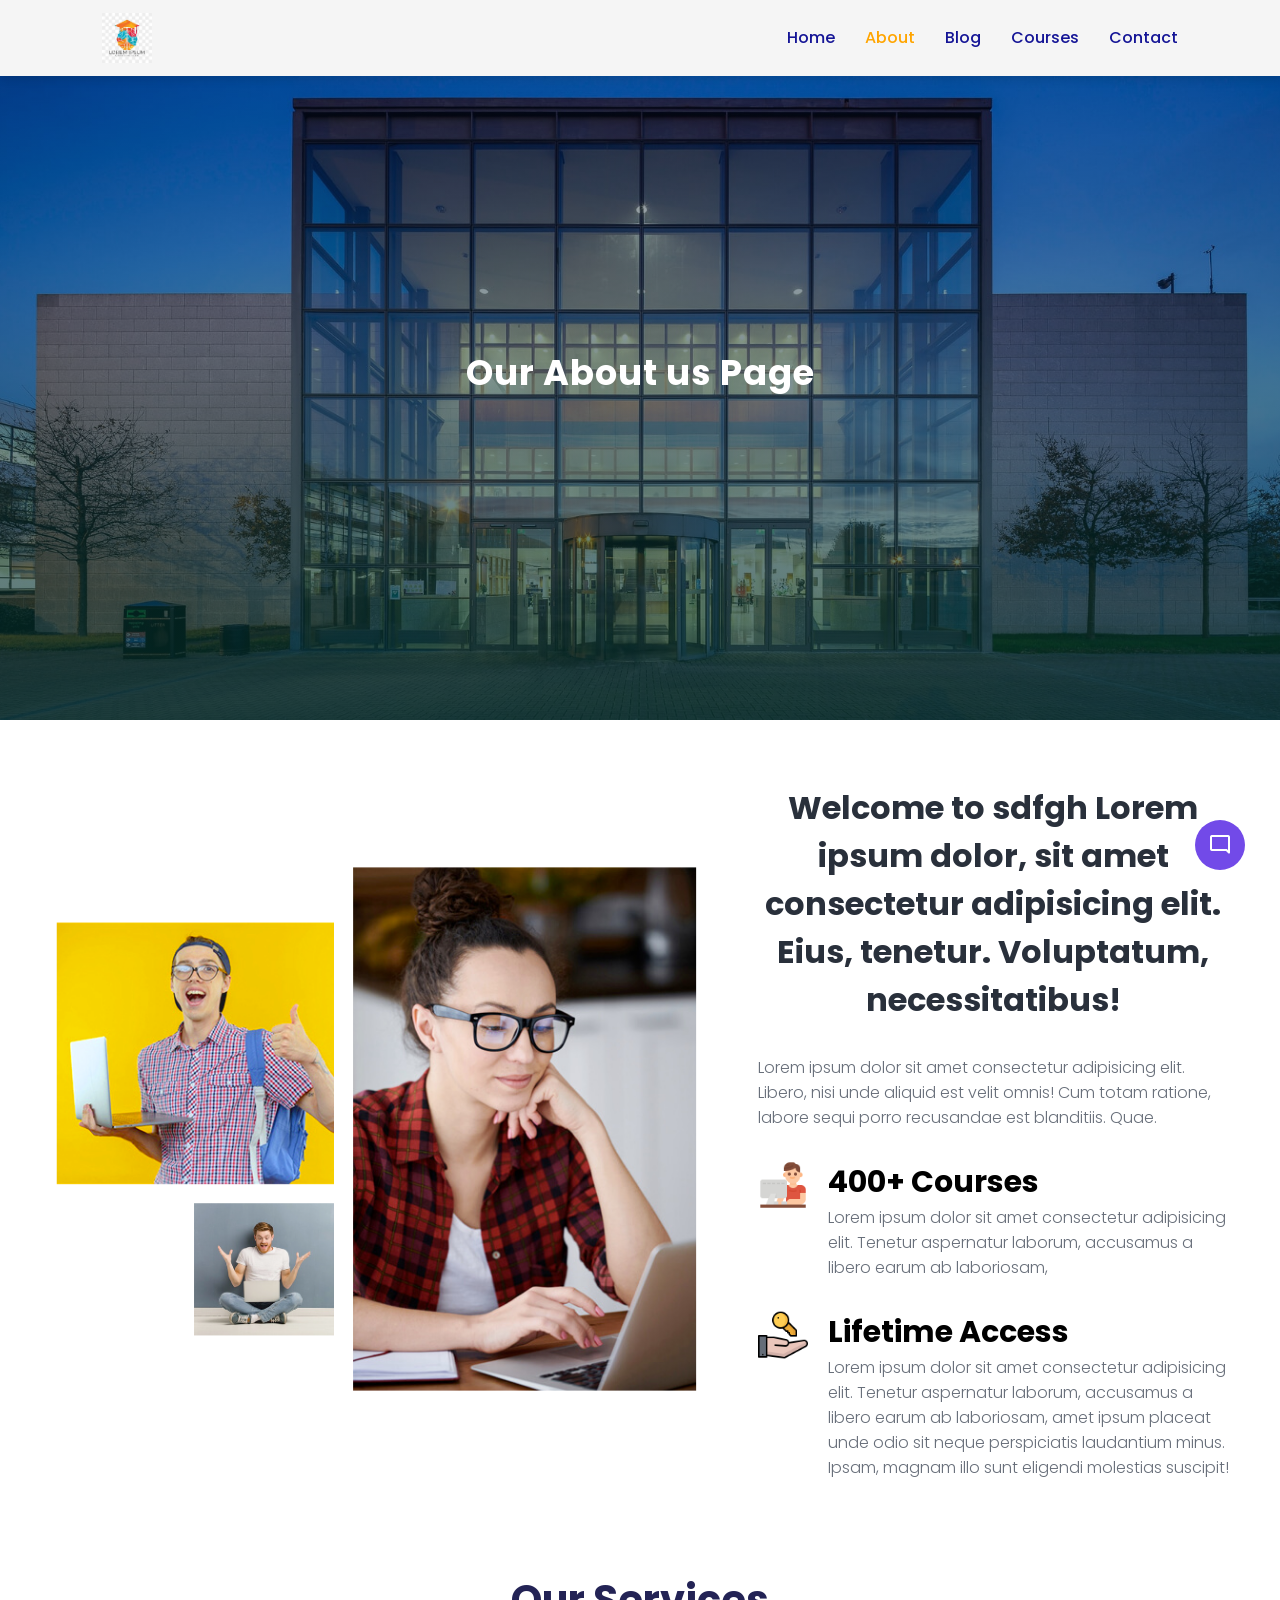
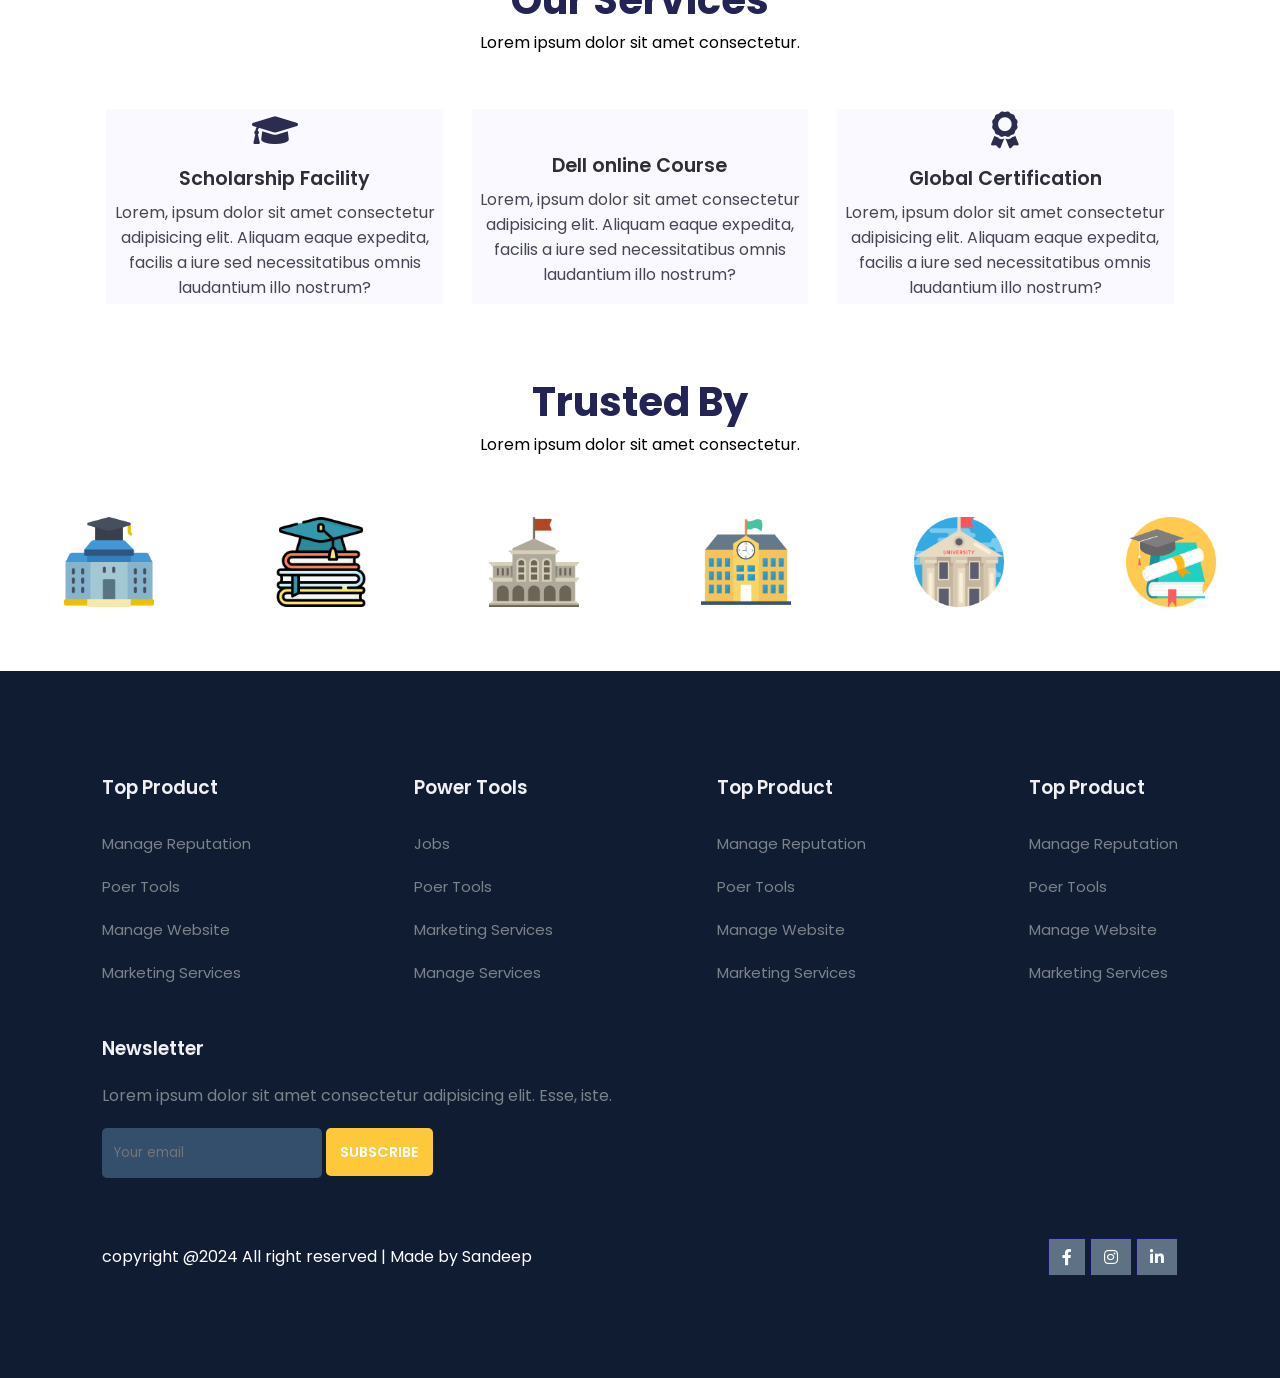
<file: about.html>
<!DOCTYPE html>
<html lang="en">
  <head>
    <meta name="viewport" content="width=device-width, initial-scale=1.0" />
    <meta charset="UTF-8" />
    <link rel="stylesheet" href="style.css" />
    <link href="img/favicon.jpg" rel="shortcut icon" />
    <link
      rel="stylesheet"
      href="https://fonts.googleapis.com/css2?family=Material+Symbols+Outlined:opsz,wght,FILL,GRAD@48,400,0,0"
    />
    <link
      rel="stylesheet"
      href="https://fonts.googleapis.com/css2?family=Material+Symbols+Rounded:opsz,wght,FILL,GRAD@48,400,1,0"
    />
    <link
      rel="stylesheet"
      href="https://pro.fontawesome.com/releases/v5.10.0/css/all.css"
    />

    <title>About us</title>
  </head>
  <body>
    <!-- navigation  -->

    <nav>
      <img src="img/logo.jpeg" alt="#" srcset="" />
      <div class="navigation">
        <ul>
          <li><a href="/index.html">Home </a></li>
          <li><a class="active" href="/about.html">About </a></li>
          <li><a href="/blog.html">Blog </a></li>
          <li><a href="/course.html">Courses </a></li>
          <li><a href="/contact.html">Contact </a></li>
        </ul>
        <!-- <img id="menu-btn" src="./img/menu.png" alt=""> -->
      </div>
    </nav>

    <!-- chatboat  -->

    <button class="chatbot-toggler">
      <span class="material-symbols-rounded">mode_comment</span>
      <span class="material-symbols-outlined">close</span>
    </button>
    <div class="chatbot">
      <header>
        <h2>Chatbot</h2>
        <span class="close-btn material-symbols-outlined">close</span>
      </header>
      <ul class="chatbox">
        <li class="chat incoming">
          <span class="material-symbols-outlined">smart_toy</span>
          <p>Hi there 👋<br />How can I help you today?</p>
        </li>
      </ul>
      <div class="chat-input">
        <textarea
          placeholder="Enter a message..."
          spellcheck="false"
          required
        ></textarea>
        <span id="send-btn" class="material-symbols-rounded">send</span>
      </div>
    </div>
    
    <!-- Home -->

    <section id="about-home">
      <h2>Our About us Page</h2>
    </section>

    <!-- About us  -->

    <section id="about-container">
      <div class="about-img">
        <img src="./img/a.png" alt="" />
      </div>
      <div class="about-text">
        <h2>
          Welcome to sdfgh Lorem ipsum dolor, sit amet consectetur adipisicing
          elit. Eius, tenetur. Voluptatum, necessitatibus!
        </h2>
        <p>
          Lorem ipsum dolor sit amet consectetur adipisicing elit. Libero, nisi
          unde aliquid est velit omnis! Cum totam ratione, labore sequi porro
          recusandae est blanditiis. Quae.
        </p>
        <div class="about-fea">
          <img src="./img/fe1.png" alt="" />
          <div class="fe-text">
            <h5>400+ Courses</h5>
            <p>
              Lorem ipsum dolor sit amet consectetur adipisicing elit. Tenetur
              aspernatur laborum, accusamus a libero earum ab laboriosam,
            </p>
          </div>
        </div>

        <div class="about-fea">
          <img src="./img/fe2.png" alt="" />
          <div class="fe-text">
            <h5>Lifetime Access</h5>
            <p>
              Lorem ipsum dolor sit amet consectetur adipisicing elit. Tenetur
              aspernatur laborum, accusamus a libero earum ab laboriosam, amet
              ipsum placeat unde odio sit neque perspiciatis laudantium minus.
              Ipsam, magnam illo sunt eligendi molestias suscipit!
            </p>
          </div>
        </div>
      </div>
    </section>
    <!-- features -->
    <section id="features">
      <h1>Our Services</h1>

      <p>Lorem ipsum dolor sit amet consectetur.</p>
      <div class="feature-base">
        <div class="feature-box">
          <i class="fas fa-graduation-cap"></i>
          <h3>Scholarship Facility</h3>
          <p>
            Lorem, ipsum dolor sit amet consectetur adipisicing elit. Aliquam
            eaque expedita, facilis a iure sed necessitatibus omnis laudantium
            illo nostrum?
          </p>
        </div>
        <div class="feature-box">
          <i class="fas fa-file-certificate"></i>
          <h3>Dell online Course</h3>
          <p>
            Lorem, ipsum dolor sit amet consectetur adipisicing elit. Aliquam
            eaque expedita, facilis a iure sed necessitatibus omnis laudantium
            illo nostrum?
          </p>
        </div>
        <div class="feature-box">
          <i class="fas fa-award"></i>
          <h3>Global Certification</h3>
          <p>
            Lorem, ipsum dolor sit amet consectetur adipisicing elit. Aliquam
            eaque expedita, facilis a iure sed necessitatibus omnis laudantium
            illo nostrum?
          </p>
        </div>
      </div>
    </section>

    <!-- trust -->
    <section id="trust">
      <h1>Trusted By</h1>

      <p>Lorem ipsum dolor sit amet consectetur.</p>
      <div class="trust-img">
        <img src="img/trust (1).png" alt="" />
        <img src="img/trust (2).png" alt="" />
        <img src="img/trust (3).png" alt="" />
        <img src="img/trust (4).png" alt="" />
        <img src="img/trust (5).png" alt="" />
        <img src="img/trust (6).png" alt="" />
      </div>
    </section>

    <!-- Footer -->
    <footer>
      <div class="footer-col">
        <h3>Top Product</h3>
        <li>Manage Reputation</li>
        <li>Poer Tools</li>
        <li>Manage Website</li>
        <li>Marketing Services</li>
      </div>
      <div class="footer-col">
        <h3>Power Tools</h3>
        <li>Jobs</li>
        <li>Poer Tools</li>
        <li>Marketing Services</li>
        <li>Manage Services</li>
      </div>
      <div class="footer-col">
        <h3>Top Product</h3>
        <li>Manage Reputation</li>
        <li>Poer Tools</li>
        <li>Manage Website</li>
        <li>Marketing Services</li>
      </div>
      <div class="footer-col">
        <h3>Top Product</h3>
        <li>Manage Reputation</li>
        <li>Poer Tools</li>
        <li>Manage Website</li>
        <li>Marketing Services</li>
      </div>
      <div class="footer-col">
        <h3>Newsletter</h3>
        <p>
          Lorem ipsum dolor sit amet consectetur adipisicing elit. Esse, iste.
        </p>
        <div class="subscribe">
          <input type="text" placeholder="Your email" />
          <a href="" class="yellow">SUBSCRIBE</a>
        </div>
      </div>

      <div class="copyright">
        <p>copyright @2024 All right reserved | Made by Sandeep</p>
        <div class="pro-links">
          <i class="fab fa-facebook-f"></i>
          <i class="fab fa-instagram"></i>
          <i class="fab fa-linkedin-in"></i>
        </div>
      </div>
    </footer>
  </body>
  <script src="./js/chatboat.js"></script>
</html>
</file>
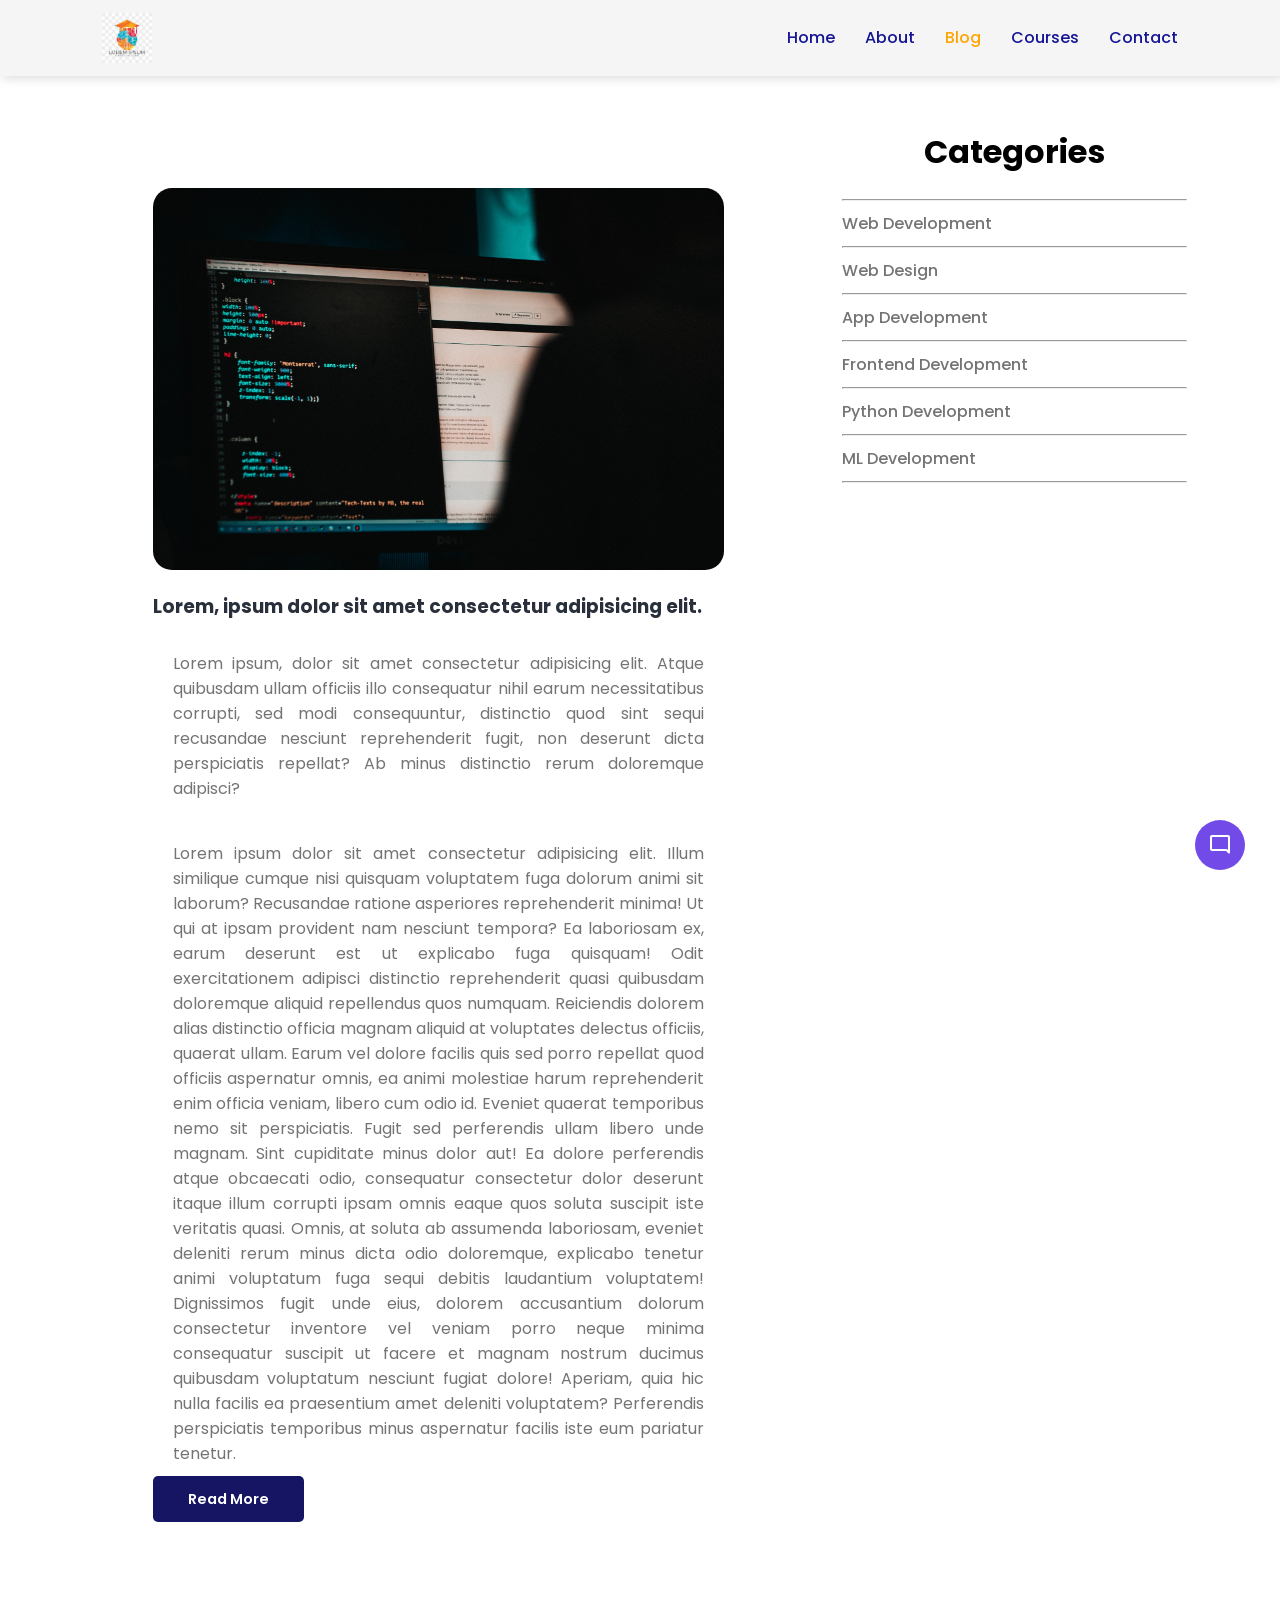
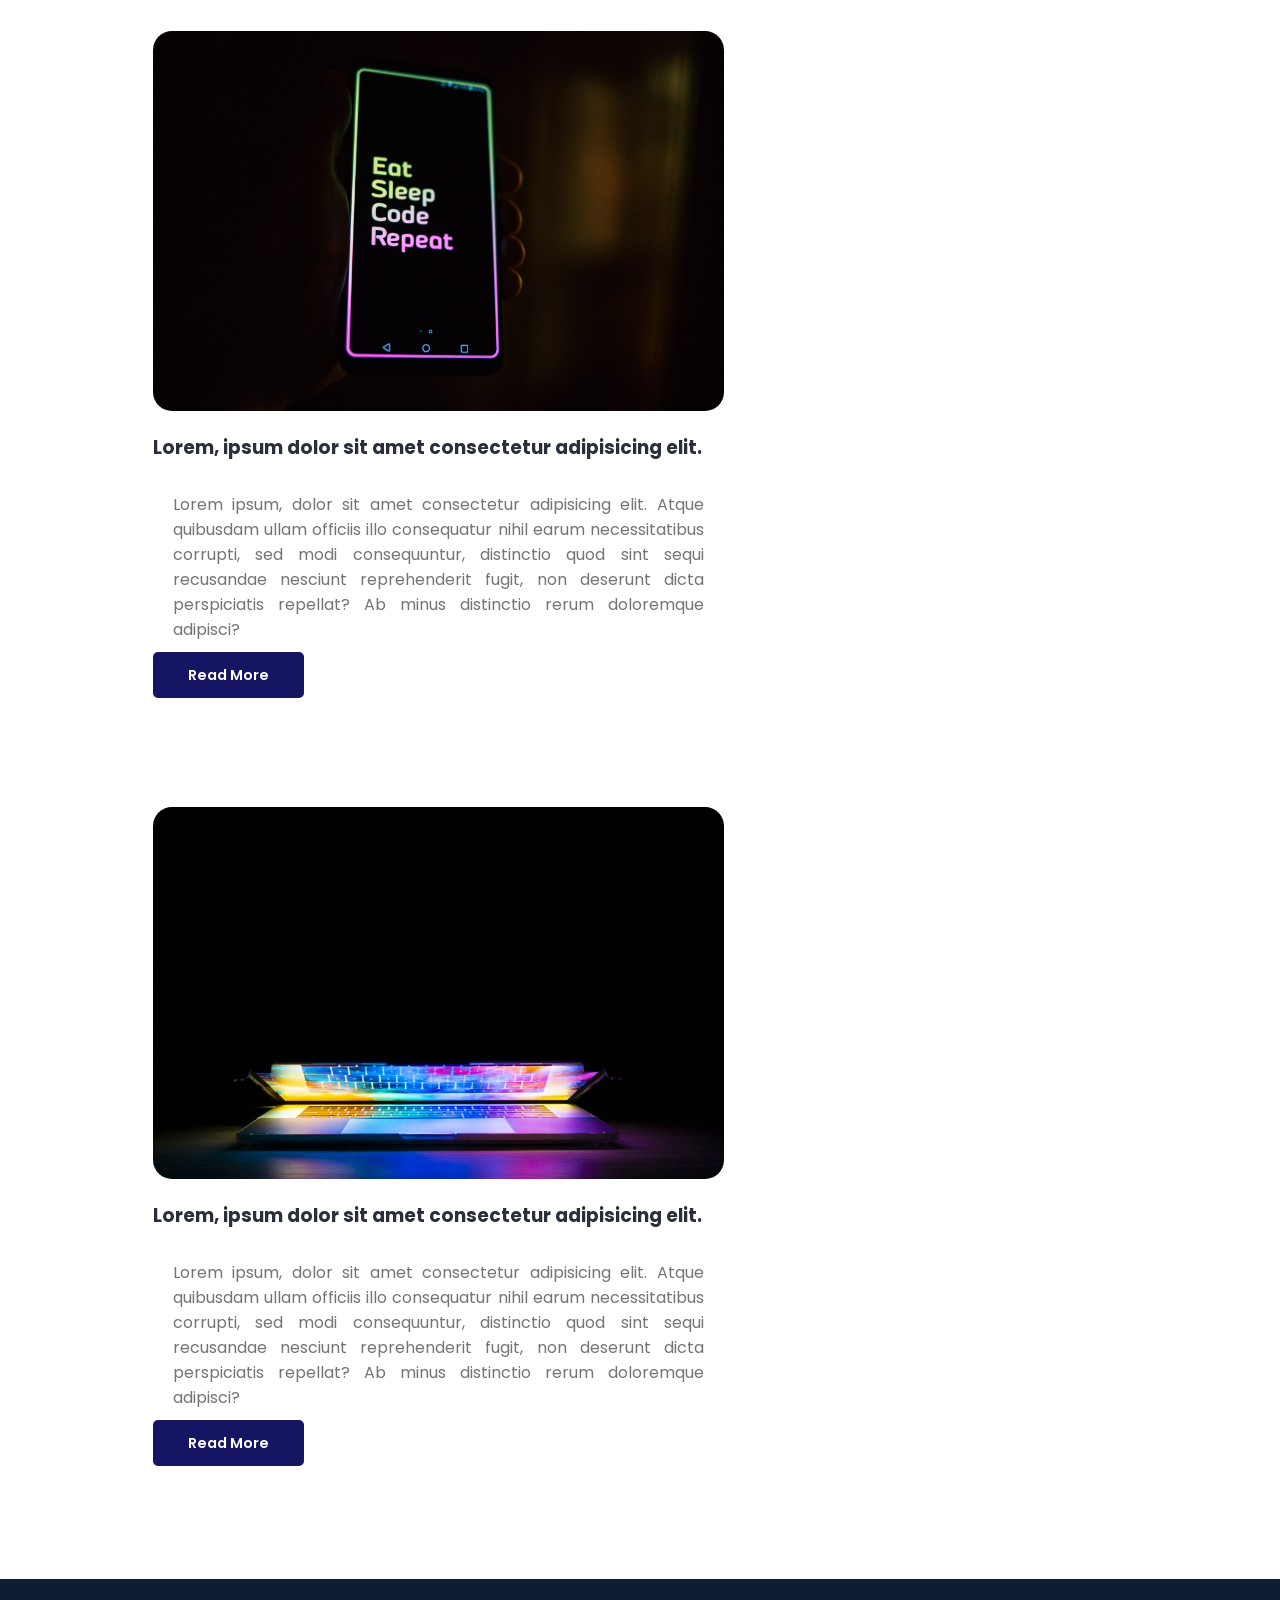
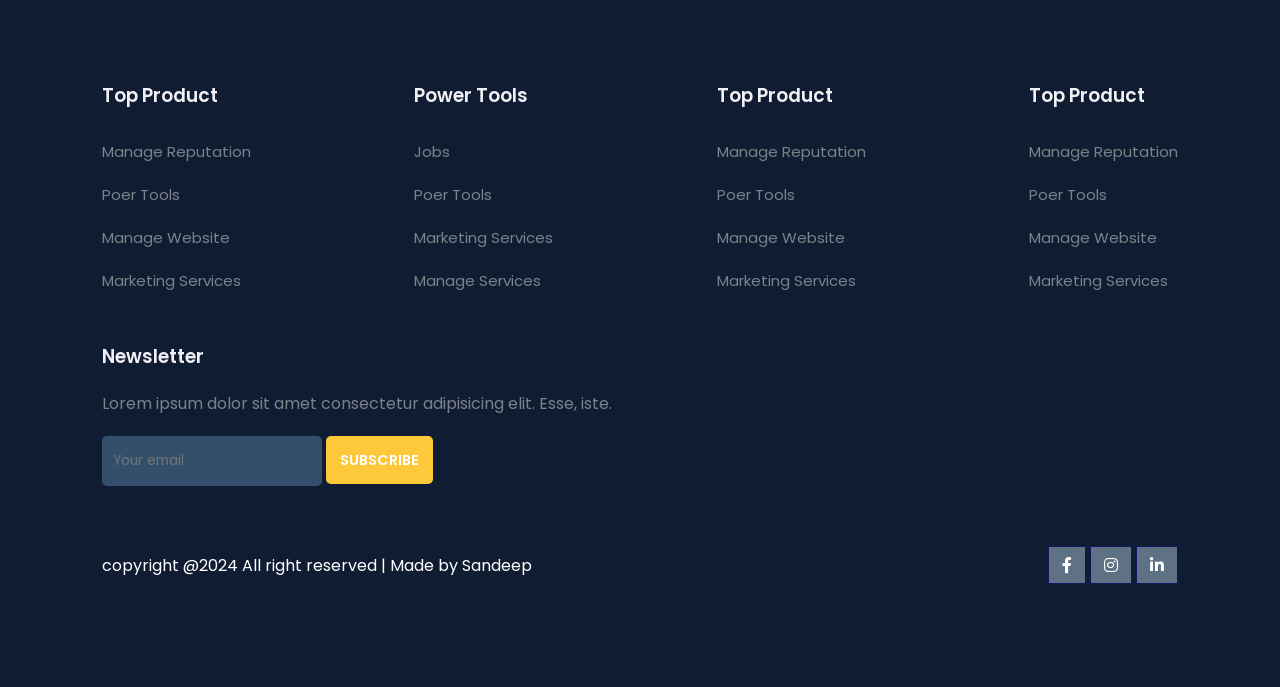
<file: blog.html>
<!DOCTYPE html>
<html lang="en">
  <head>
    <meta name="viewport" content="width=device-width, initial-scale=1.0" />
    <meta charset="UTF-8" />
    <link rel="stylesheet" href="style.css" />
    <link href="img/favicon.jpg" rel="shortcut icon" />
    <link
      rel="stylesheet"
      href="https://fonts.googleapis.com/css2?family=Material+Symbols+Outlined:opsz,wght,FILL,GRAD@48,400,0,0"
    />
    <link
      rel="stylesheet"
      href="https://fonts.googleapis.com/css2?family=Material+Symbols+Rounded:opsz,wght,FILL,GRAD@48,400,1,0"
    />
    <link
      rel="stylesheet"
      href="https://pro.fontawesome.com/releases/v5.10.0/css/all.css"
    />

    <title>Our Blog</title>
  </head>
  <body>
    <!-- navigation  -->

    <nav>
      <img src="img/logo.jpeg" alt="#" srcset="" />
      <div class="navigation">
        <ul>
          <li><a href="/index.html">Home </a></li>
          <li><a href="/about.html">About </a></li>
          <li><a class="active" href="/blog.html">Blog </a></li>
          <li><a href="/course.html">Courses </a></li>
          <li><a href="/contact.html">Contact </a></li>
        </ul>
        <!-- <img id="menu-btn" src="./img/menu.png" alt=""> -->
      </div>
    </nav>

    <!-- chatboat  -->

    <button class="chatbot-toggler">
      <span class="material-symbols-rounded">mode_comment</span>
      <span class="material-symbols-outlined">close</span>
    </button>
    <div class="chatbot">
      <header>
        <h2>Chatbot</h2>
        <span class="close-btn material-symbols-outlined">close</span>
      </header>
      <ul class="chatbox">
        <li class="chat incoming">
          <span class="material-symbols-outlined">smart_toy</span>
          <p>Hi there 👋<br />How can I help you today?</p>
        </li>
      </ul>
      <div class="chat-input">
        <textarea
          placeholder="Enter a message..."
          spellcheck="false"
          required
        ></textarea>
        <span id="send-btn" class="material-symbols-rounded">send</span>
      </div>
    </div>
    <!-- Home -->

    <section id="blog-home">
      <h2>Our Blog</h2>
    </section>

    <section id="blog-container">
      <div class="blogs blogpost">
        <div class="post">
          <img src="img/b1.jpg" alt="" />
          <h3>Lorem, ipsum dolor sit amet consectetur adipisicing elit.</h3>
          <p>
            Lorem ipsum, dolor sit amet consectetur adipisicing elit. Atque
            quibusdam ullam officiis illo consequatur nihil earum necessitatibus
            corrupti, sed modi consequuntur, distinctio quod sint sequi
            recusandae nesciunt reprehenderit fugit, non deserunt dicta
            perspiciatis repellat? Ab minus distinctio rerum doloremque
            adipisci?
          </p>
          <p>
            Lorem ipsum dolor sit amet consectetur adipisicing elit. Illum
            similique cumque nisi quisquam voluptatem fuga dolorum animi sit
            laborum? Recusandae ratione asperiores reprehenderit minima! Ut qui
            at ipsam provident nam nesciunt tempora? Ea laboriosam ex, earum
            deserunt est ut explicabo fuga quisquam! Odit exercitationem
            adipisci distinctio reprehenderit quasi quibusdam doloremque aliquid
            repellendus quos numquam. Reiciendis dolorem alias distinctio
            officia magnam aliquid at voluptates delectus officiis, quaerat
            ullam. Earum vel dolore facilis quis sed porro repellat quod
            officiis aspernatur omnis, ea animi molestiae harum reprehenderit
            enim officia veniam, libero cum odio id. Eveniet quaerat temporibus
            nemo sit perspiciatis. Fugit sed perferendis ullam libero unde
            magnam. Sint cupiditate minus dolor aut! Ea dolore perferendis atque
            obcaecati odio, consequatur consectetur dolor deserunt itaque illum
            corrupti ipsam omnis eaque quos soluta suscipit iste veritatis
            quasi. Omnis, at soluta ab assumenda laboriosam, eveniet deleniti
            rerum minus dicta odio doloremque, explicabo tenetur animi
            voluptatum fuga sequi debitis laudantium voluptatem! Dignissimos
            fugit unde eius, dolorem accusantium dolorum consectetur inventore
            vel veniam porro neque minima consequatur suscipit ut facere et
            magnam nostrum ducimus quibusdam voluptatum nesciunt fugiat dolore!
            Aperiam, quia hic nulla facilis ea praesentium amet deleniti
            voluptatem? Perferendis perspiciatis temporibus minus aspernatur
            facilis iste eum pariatur tenetur.
          </p>
          <a href="post.html">Read More</a>
        </div>

        <div class="post">
          <img src="img/b2.jpg" alt="" />
          <h3>Lorem, ipsum dolor sit amet consectetur adipisicing elit.</h3>
          <p>
            Lorem ipsum, dolor sit amet consectetur adipisicing elit. Atque
            quibusdam ullam officiis illo consequatur nihil earum necessitatibus
            corrupti, sed modi consequuntur, distinctio quod sint sequi
            recusandae nesciunt reprehenderit fugit, non deserunt dicta
            perspiciatis repellat? Ab minus distinctio rerum doloremque
            adipisci?
          </p>
          <a href="post.html">Read More</a>
        </div>

        <div class="post">
          <img src="img/b3.jpg" alt="" />
          <h3>Lorem, ipsum dolor sit amet consectetur adipisicing elit.</h3>
          <p>
            Lorem ipsum, dolor sit amet consectetur adipisicing elit. Atque
            quibusdam ullam officiis illo consequatur nihil earum necessitatibus
            corrupti, sed modi consequuntur, distinctio quod sint sequi
            recusandae nesciunt reprehenderit fugit, non deserunt dicta
            perspiciatis repellat? Ab minus distinctio rerum doloremque
            adipisci?
          </p>
          <a href="post.html">Read More</a>
        </div>
      </div>

      <div class="categories">
        <h2>Categories</h2>
        <hr />
        <a href="#">Web Development</a>
        <hr />
        <a href="#">Web Design</a>
        <hr />
        <a href="#">App Development</a>
        <hr />
        <a href="#">Frontend Development</a>
        <hr />
        <a href="#">Python Development</a>
        <hr />
        <a href="#">ML Development</a>
        <hr />
      </div>
    </section>

    <!-- Footer -->
    <footer>
      <div class="footer-col">
        <h3>Top Product</h3>
        <li>Manage Reputation</li>
        <li>Poer Tools</li>
        <li>Manage Website</li>
        <li>Marketing Services</li>
      </div>
      <div class="footer-col">
        <h3>Power Tools</h3>
        <li>Jobs</li>
        <li>Poer Tools</li>
        <li>Marketing Services</li>
        <li>Manage Services</li>
      </div>
      <div class="footer-col">
        <h3>Top Product</h3>
        <li>Manage Reputation</li>
        <li>Poer Tools</li>
        <li>Manage Website</li>
        <li>Marketing Services</li>
      </div>
      <div class="footer-col">
        <h3>Top Product</h3>
        <li>Manage Reputation</li>
        <li>Poer Tools</li>
        <li>Manage Website</li>
        <li>Marketing Services</li>
      </div>
      <div class="footer-col">
        <h3>Newsletter</h3>
        <p>
          Lorem ipsum dolor sit amet consectetur adipisicing elit. Esse, iste.
        </p>
        <div class="subscribe">
          <input type="text" placeholder="Your email" />
          <a href="" class="yellow">SUBSCRIBE</a>
        </div>
      </div>

      <div class="copyright">
        <p>copyright @2024 All right reserved | Made by Sandeep</p>
        <div class="pro-links">
          <i class="fab fa-facebook-f"></i>
          <i class="fab fa-instagram"></i>
          <i class="fab fa-linkedin-in"></i>
        </div>
      </div>
    </footer>
  </body>
  <script src="./js/chatboat.js"></script>
</html>
</file>
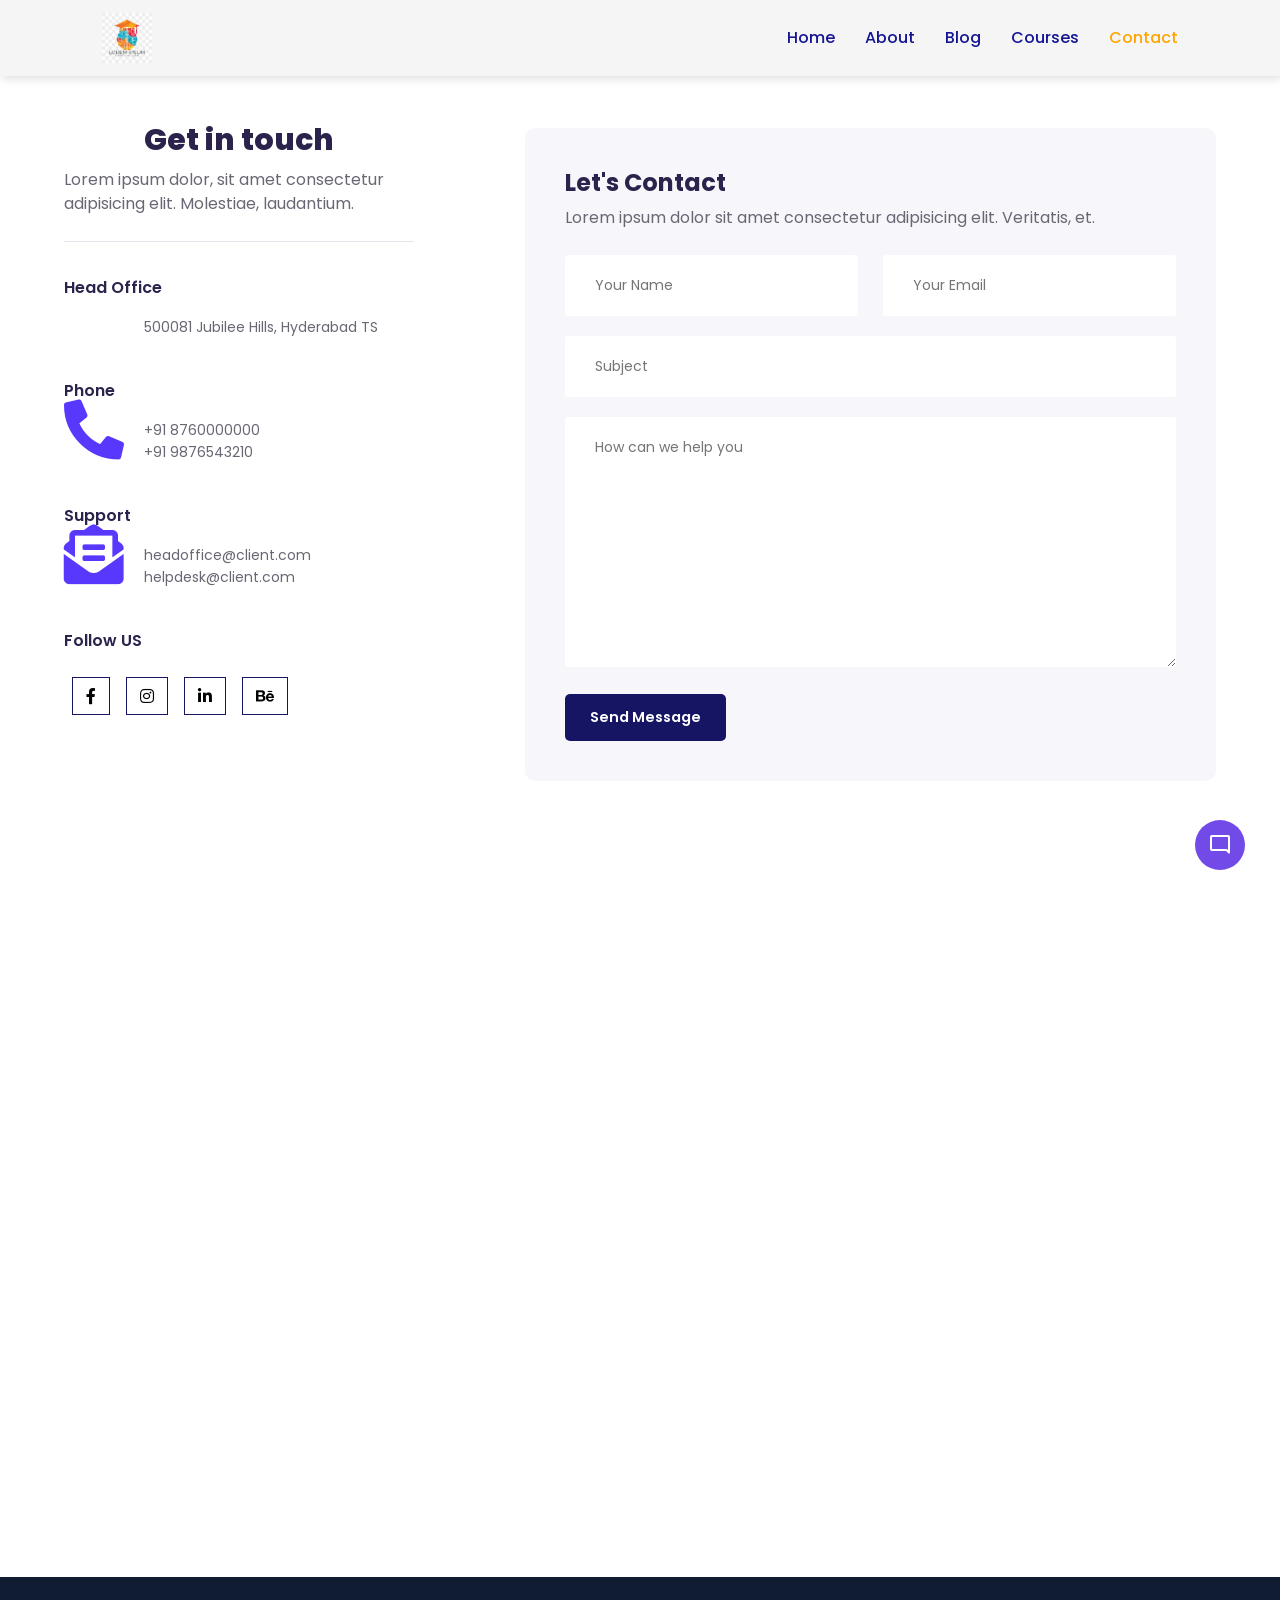
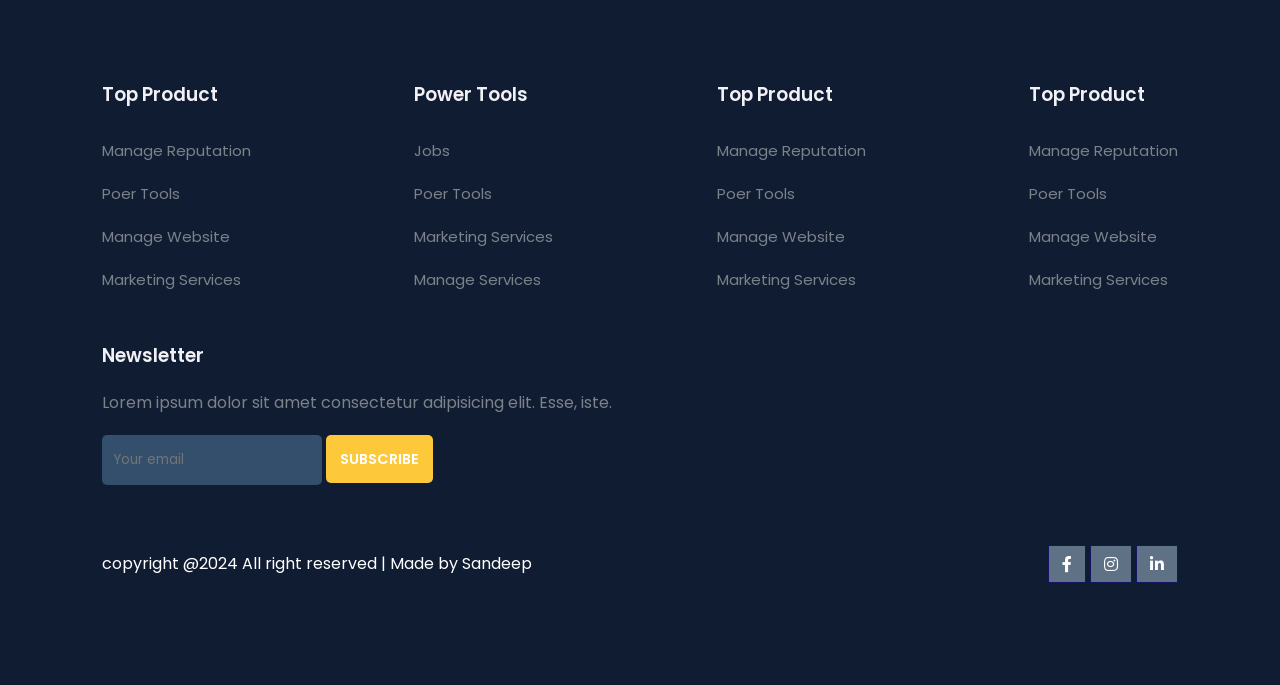
<file: contact.html>
<!DOCTYPE html>
<html lang="en">
  <head>
    <meta name="viewport" content="width=device-width, initial-scale=1.0" />
    <meta charset="UTF-8" />
    <link rel="stylesheet" href="style.css" />
    <link href="img/favicon.jpg" rel="shortcut icon" />
    <link
      rel="stylesheet"
      href="https://fonts.googleapis.com/css2?family=Material+Symbols+Outlined:opsz,wght,FILL,GRAD@48,400,0,0"
    />
    <link
      rel="stylesheet"
      href="https://fonts.googleapis.com/css2?family=Material+Symbols+Rounded:opsz,wght,FILL,GRAD@48,400,1,0"
    />
    <link
      rel="stylesheet"
      href="https://pro.fontawesome.com/releases/v5.10.0/css/all.css"
    />

    <title>Contact Us</title>
  </head>
  <body>
    <!-- navigation  -->

    <nav>
      <img src="img/logo.jpeg" alt="#" srcset="" />
      <div class="navigation">
        <ul>
          <li><a href="/index.html">Home </a></li>
          <li><a href="/about.html">About </a></li>
          <li><a href="/blog.html">Blog </a></li>
          <li><a href="/course.html">Courses </a></li>
          <li><a class="active" href="/contact.html">Contact </a></li>
        </ul>
        <!-- <img id="menu-btn" src="./img/menu.png" alt=""> -->
      </div>
    </nav>

    <section id="contact-home">
      <h2>Contact US</h2>
    </section>
    <!-- chatboat  -->

    <button class="chatbot-toggler">
      <span class="material-symbols-rounded">mode_comment</span>
      <span class="material-symbols-outlined">close</span>
    </button>
    <div class="chatbot">
      <header>
        <h2>Chatbot</h2>
        <span class="close-btn material-symbols-outlined">close</span>
      </header>
      <ul class="chatbox">
        <li class="chat incoming">
          <span class="material-symbols-outlined">smart_toy</span>
          <p>Hi there 👋<br />How can I help you today?</p>
        </li>
      </ul>
      <div class="chat-input">
        <textarea
          placeholder="Enter a message..."
          spellcheck="false"
          required
        ></textarea>
        <span id="send-btn" class="material-symbols-rounded">send</span>
      </div>
    </div>
    <section id="contact">
      <div class="getIn">
        <h2>Get in touch</h2>
        <p>
          Lorem ipsum dolor, sit amet consectetur adipisicing elit. Molestiae,
          laudantium.
        </p>
        <div class="getin-details">
          <h3>Head Office</h3>
          <div>
            <i class="far fa-home get"></i>
            <p>500081 Jubilee Hills, Hyderabad TS</p>
          </div>

          <h3>Phone</h3>
          <div>
            <i class="fas fa-phone-alt get"></i>
            <p>
              +91 8760000000 <br />
              +91 9876543210
            </p>
          </div>

          <h3>Support</h3>
          <div>
            <i class="fa fa-envelope-open-text get"></i>
            <p>
              headoffice@client.com <br />
              helpdesk@client.com
            </p>
          </div>
          <h3>Follow US</h3>
          <div class="pro-links">
            <i class="fab fa-facebook-f"></i>
            <i class="fab fa-instagram"></i>
            <i class="fab fa-linkedin-in"></i>
            <i class="fab fa-behance"></i>
          </div>
        </div>
      </div>
      <div class="form">
        <h4>Let's Contact</h4>
        <p>
          Lorem ipsum dolor sit amet consectetur adipisicing elit. Veritatis,
          et.
        </p>
        <div class="form-row">
          <input type="text" placeholder="Your Name" />
          <input type="email" placeholder="Your Email" />
        </div>
        <div class="form-col">
          <input type="text" name="" id=" " placeholder="Subject" />
        </div>
        <div class="form-col">
          <textarea
            name=""
            id=""
            cols="30"
            rows="10"
            placeholder="How can we help you"
          ></textarea>
        </div>
        <div class="form-col">
          <button>Send Message</button>
        </div>
      </div>
    </section>

    <section id="map">
      <iframe
        src="https://www.google.com/maps/embed?pb=!1m18!1m12!1m3!1d243647.34240893766!2d78.24289165244483!3d17.412280735470468!2m3!1f0!2f0!3f0!3m2!1i1024!2i768!4f13.1!3m3!1m2!1s0x3bcb99daeaebd2c7%3A0xae93b78392bafbc2!2sHyderabad%2C%20Telangana!5e0!3m2!1sen!2sin!4v1709147382076!5m2!1sen!2sin"
        style="border: 0"
        allowfullscreen=""
        loading="lazy"
        referrerpolicy="no-referrer-when-downgrade"
      ></iframe>
    </section>

    <!-- Footer -->
    <footer>
      <div class="footer-col">
        <h3>Top Product</h3>
        <li>Manage Reputation</li>
        <li>Poer Tools</li>
        <li>Manage Website</li>
        <li>Marketing Services</li>
      </div>
      <div class="footer-col">
        <h3>Power Tools</h3>
        <li>Jobs</li>
        <li>Poer Tools</li>
        <li>Marketing Services</li>
        <li>Manage Services</li>
      </div>
      <div class="footer-col">
        <h3>Top Product</h3>
        <li>Manage Reputation</li>
        <li>Poer Tools</li>
        <li>Manage Website</li>
        <li>Marketing Services</li>
      </div>
      <div class="footer-col">
        <h3>Top Product</h3>
        <li>Manage Reputation</li>
        <li>Poer Tools</li>
        <li>Manage Website</li>
        <li>Marketing Services</li>
      </div>
      <div class="footer-col">
        <h3>Newsletter</h3>
        <p>
          Lorem ipsum dolor sit amet consectetur adipisicing elit. Esse, iste.
        </p>
        <div class="subscribe">
          <input type="text" placeholder="Your email" />
          <a href="" class="yellow">SUBSCRIBE</a>
        </div>
      </div>

      <div class="copyright">
        <p>copyright @2024 All right reserved | Made by Sandeep</p>
        <div class="pro-links">
          <i class="fab fa-facebook-f"></i>
          <i class="fab fa-instagram"></i>
          <i class="fab fa-linkedin-in"></i>
        </div>
      </div>
    </footer>
  </body>
  <script src="./js/chatboat.js"></script>
</html>
</file>
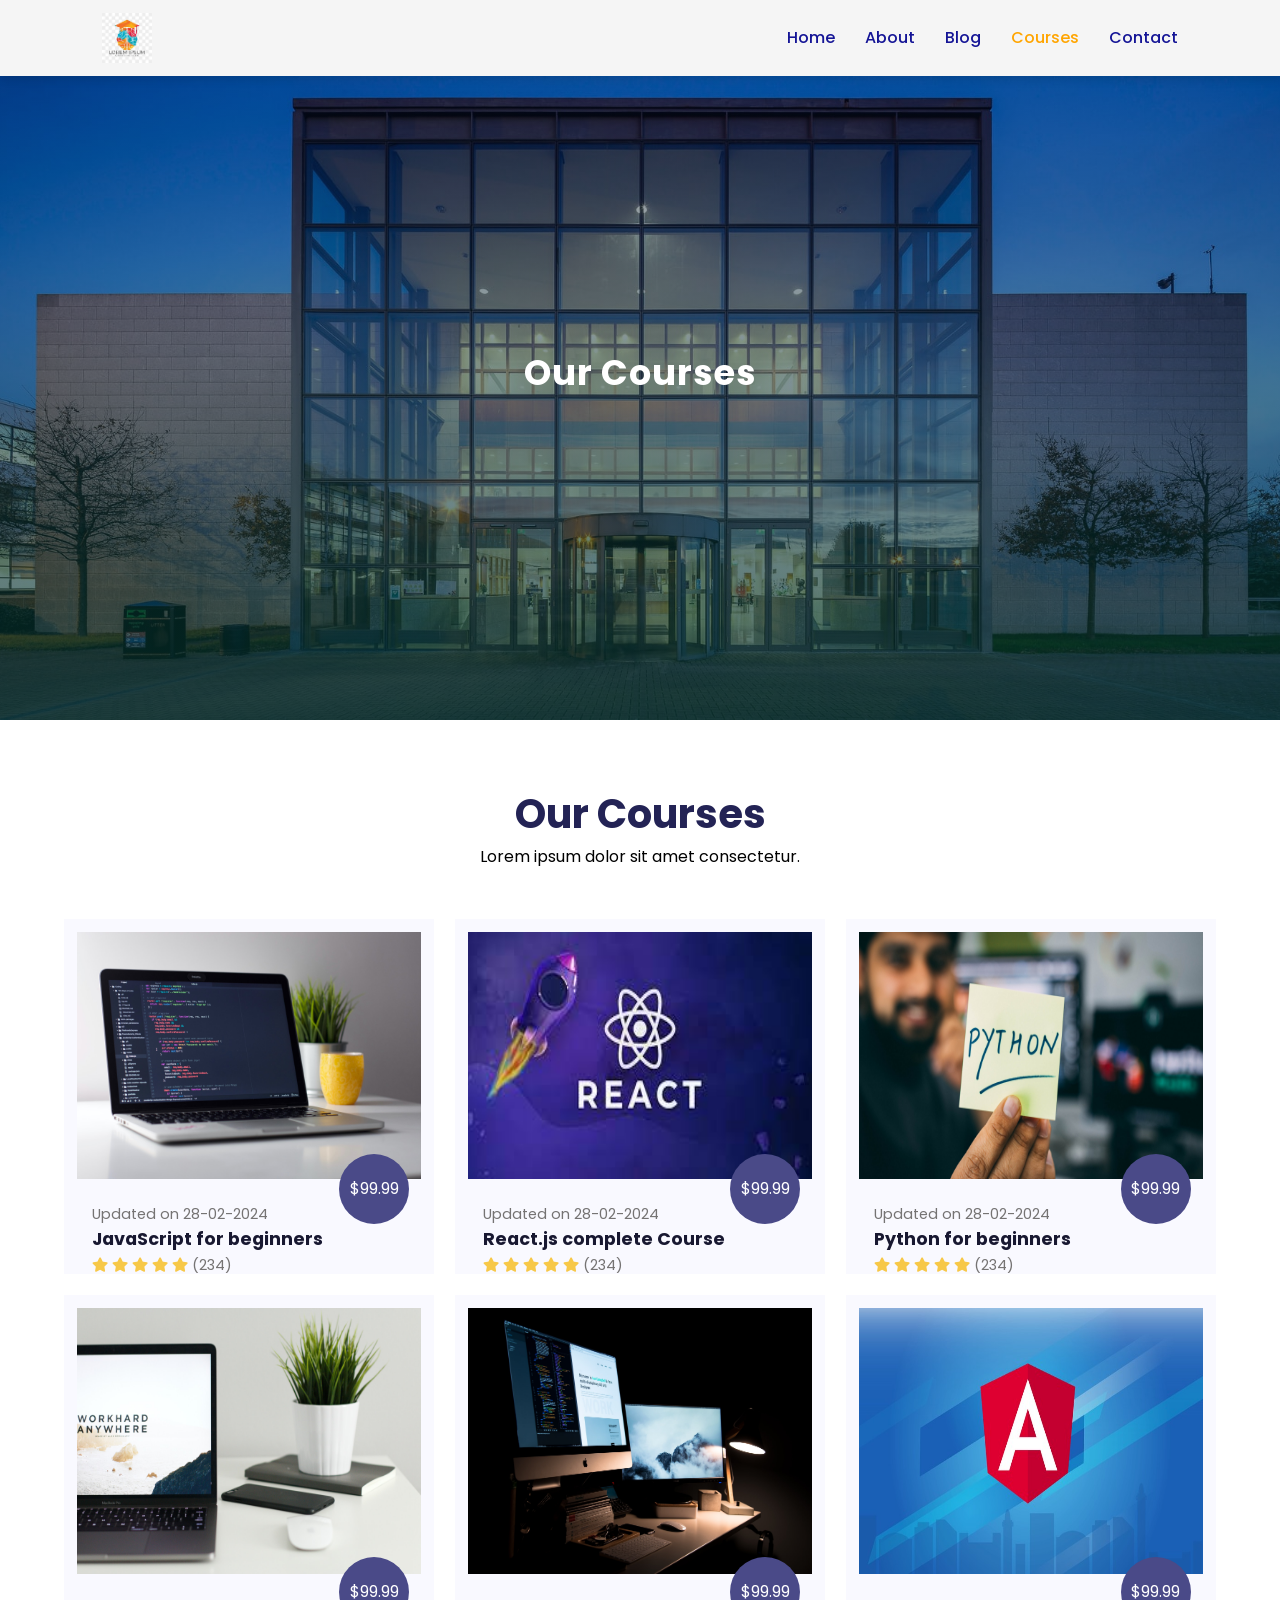
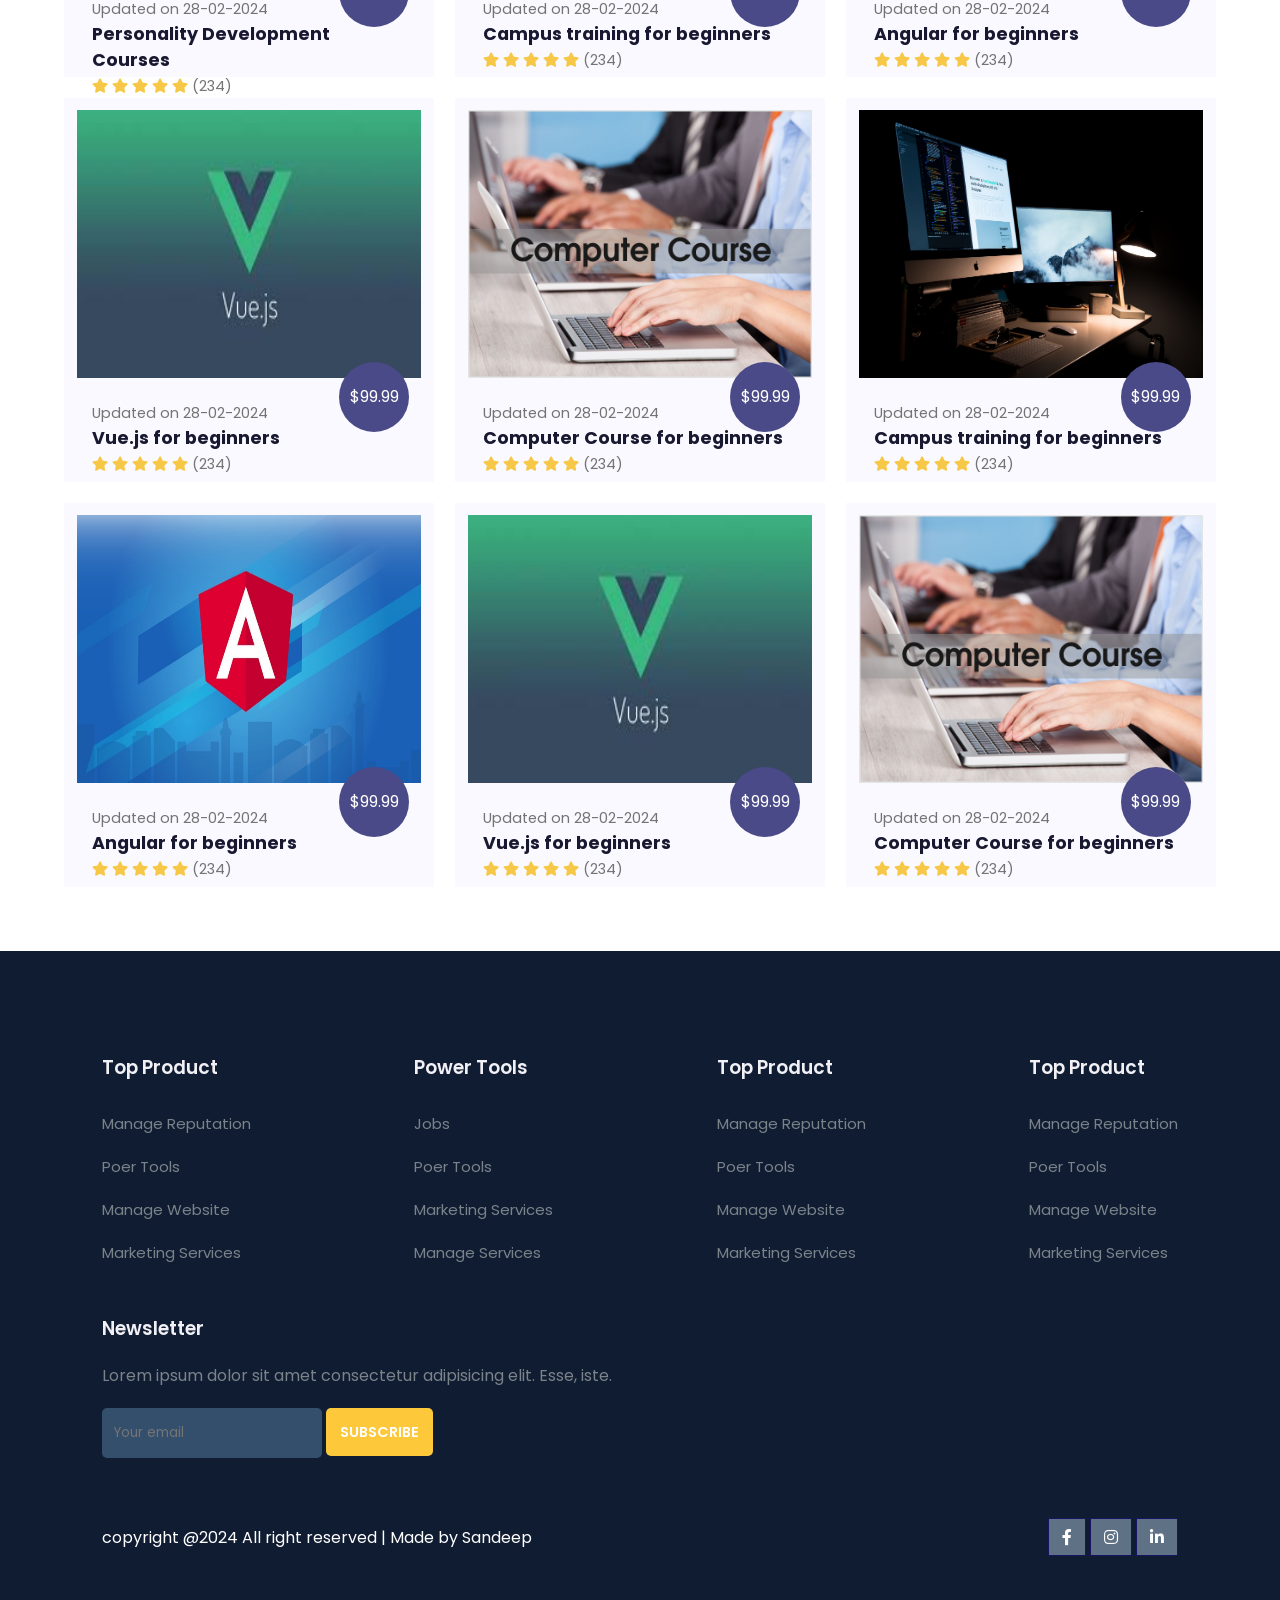
<file: course-inner.html>
<!DOCTYPE html>
<html lang="en">
  <head>
    <meta name="viewport" content="width=device-width, initial-scale=1.0" />
    <meta charset="UTF-8" />
    <link rel="stylesheet" href="style.css" />
    <link href="img/favicon.jpg" rel="shortcut icon" />
    <link
      rel="stylesheet"
      href="https://fonts.googleapis.com/css2?family=Material+Symbols+Outlined:opsz,wght,FILL,GRAD@48,400,0,0"
    />
    <link
      rel="stylesheet"
      href="https://fonts.googleapis.com/css2?family=Material+Symbols+Rounded:opsz,wght,FILL,GRAD@48,400,1,0"
    />
    <link
      rel="stylesheet"
      href="https://pro.fontawesome.com/releases/v5.10.0/css/all.css"
    />

    <title>Our Courses</title>
  </head>
  <body>
    <!-- navigation  -->

    <nav>
      <img src="img/logo.jpeg" alt="#" srcset="" />
      <div class="navigation">
        <ul>
          <li><a href="/index.html">Home </a></li>
          <li><a href="/about.html">About </a></li>
          <li><a href="/blog.html">Blog </a></li>
          <li><a class="active" href="/course.html">Courses </a></li>
          <li><a href="/contact.html">Contact </a></li>
        </ul>
        <!-- <img id="menu-btn" src="./img/menu.png" alt=""> -->
      </div>
    </nav>

    <section id="about-home">
        <h2>Our Courses</h2>
      </section>
  
      <section id="course">
        <h1>Our Courses</h1>
        <p>Lorem ipsum dolor sit amet consectetur.</p>
  
        <div class="course-box">

          <div class="courses">
            <img src="img/c1.jpg" alt="/" />
            <div class="details">
              <span>Updated on 28-02-2024</span>
              <h6>JavaScript for beginners</h6>
              <div class="star">
                <i class="fas fa-star"></i>
                <i class="fas fa-star"></i>
                <i class="fas fa-star"></i>
                <i class="fas fa-star"></i>
                <i class="fas fa-star"></i>
                <span>(234)</span>
              </div>
            </div>
            <div class="cost">$99.99</div>
          </div>
  
          <div class="courses">
            <img src="img/c2.jpeg" alt="/" />
            <div class="details">
              <span>Updated on 28-02-2024</span>
              <h6>React.js complete Course</h6>
              <div class="star">
                <i class="fas fa-star"></i>
                <i class="fas fa-star"></i>
                <i class="fas fa-star"></i>
                <i class="fas fa-star"></i>
                <i class="fas fa-star"></i>
                <span>(234)</span>
              </div>
            </div>
            <div class="cost">$99.99</div>
          </div>
  
          <div class="courses">
            <img src="img/c3.jpg" alt="/" />
            <div class="details">
              <span>Updated on 28-02-2024</span>
              <h6>Python for beginners</h6>
              <div class="star">
                <i class="fas fa-star"></i>
                <i class="fas fa-star"></i>
                <i class="fas fa-star"></i>
                <i class="fas fa-star"></i>
                <i class="fas fa-star"></i>
                <span>(234)</span>
              </div>
            </div>
            <div class="cost">$99.99</div>
          </div>
  
          <div class="courses">
            <img src="img/c4.jpg" alt="/" />
            <div class="details">
              <span>Updated on 28-02-2024</span>
              <h6>Personality Development Courses</h6>
              <div class="star">
                <i class="fas fa-star"></i>
                <i class="fas fa-star"></i>
                <i class="fas fa-star"></i>
                <i class="fas fa-star"></i>
                <i class="fas fa-star"></i>
                <span>(234)</span>
              </div>
            </div>
            <div class="cost">$99.99</div>
          </div>

          <div class="courses">
            <img src="img/c5.jpg" alt="/" />
            <div class="details">
              <span>Updated on 28-02-2024</span>
              <h6>Campus training for beginners</h6>
              <div class="star">
                <i class="fas fa-star"></i>
                <i class="fas fa-star"></i>
                <i class="fas fa-star"></i>
                <i class="fas fa-star"></i>
                <i class="fas fa-star"></i>
                <span>(234)</span>
              </div>
            </div>
            <div class="cost">$99.99</div>
          </div>

          <div class="courses">
            <img src="img/c6.jpg" alt="/" />
            <div class="details">
              <span>Updated on 28-02-2024</span>
              <h6>Angular for beginners</h6>
              <div class="star">
                <i class="fas fa-star"></i>
                <i class="fas fa-star"></i>
                <i class="fas fa-star"></i>
                <i class="fas fa-star"></i>
                <i class="fas fa-star"></i>
                <span>(234)</span>
              </div>
            </div>
            <div class="cost">$99.99</div>
          </div>

          <div class="courses">
            <img src="img/c7.jpeg" alt="/" />
            <div class="details">
              <span>Updated on 28-02-2024</span>
              <h6>Vue.js for beginners</h6>
              <div class="star">
                <i class="fas fa-star"></i>
                <i class="fas fa-star"></i>
                <i class="fas fa-star"></i>
                <i class="fas fa-star"></i>
                <i class="fas fa-star"></i>
                <span>(234)</span>
              </div>
            </div>
            <div class="cost">$99.99</div>
          </div>

          <div class="courses">
            <img src="img/c8.jpg" alt="/" />
            <div class="details">
              <span>Updated on 28-02-2024</span>
              <h6>Computer Course for beginners</h6>
              <div class="star">
                <i class="fas fa-star"></i>
                <i class="fas fa-star"></i>
                <i class="fas fa-star"></i>
                <i class="fas fa-star"></i>
                <i class="fas fa-star"></i>
                <span>(234)</span>
              </div>
            </div>
            <div class="cost">$99.99</div>
          </div>

          <div class="courses">
            <img src="img/c5.jpg" alt="/" />
            <div class="details">
              <span>Updated on 28-02-2024</span>
              <h6>Campus training for beginners</h6>
              <div class="star">
                <i class="fas fa-star"></i>
                <i class="fas fa-star"></i>
                <i class="fas fa-star"></i>
                <i class="fas fa-star"></i>
                <i class="fas fa-star"></i>
                <span>(234)</span>
              </div>
            </div>
            <div class="cost">$99.99</div>
          </div>

          <div class="courses">
            <img src="img/c6.jpg" alt="/" />
            <div class="details">
              <span>Updated on 28-02-2024</span>
              <h6>Angular for beginners</h6>
              <div class="star">
                <i class="fas fa-star"></i>
                <i class="fas fa-star"></i>
                <i class="fas fa-star"></i>
                <i class="fas fa-star"></i>
                <i class="fas fa-star"></i>
                <span>(234)</span>
              </div>
            </div>
            <div class="cost">$99.99</div>
          </div>

          <div class="courses">
            <img src="img/c7.jpeg" alt="/" />
            <div class="details">
              <span>Updated on 28-02-2024</span>
              <h6>Vue.js for beginners</h6>
              <div class="star">
                <i class="fas fa-star"></i>
                <i class="fas fa-star"></i>
                <i class="fas fa-star"></i>
                <i class="fas fa-star"></i>
                <i class="fas fa-star"></i>
                <span>(234)</span>
              </div>
            </div>
            <div class="cost">$99.99</div>
          </div>

          <div class="courses">
            <img src="img/c8.jpg" alt="/" />
            <div class="details">
              <span>Updated on 28-02-2024</span>
              <h6>Computer Course for beginners</h6>
              <div class="star">
                <i class="fas fa-star"></i>
                <i class="fas fa-star"></i>
                <i class="fas fa-star"></i>
                <i class="fas fa-star"></i>
                <i class="fas fa-star"></i>
                <span>(234)</span>
              </div>
            </div>
            <div class="cost">$99.99</div>
          </div>

        </div>
      </section>
  
      <!-- Footer -->
      <footer>
        <div class="footer-col">
          <h3>Top Product</h3>
          <li>Manage Reputation</li>
          <li>Poer Tools</li>
          <li>Manage Website</li>
          <li>Marketing Services</li>
        </div>
        <div class="footer-col">
          <h3>Power Tools</h3>
          <li>Jobs</li>
          <li>Poer Tools</li>
          <li>Marketing Services</li>
          <li>Manage Services</li>
        </div>
        <div class="footer-col">
          <h3>Top Product</h3>
          <li>Manage Reputation</li>
          <li>Poer Tools</li>
          <li>Manage Website</li>
          <li>Marketing Services</li>
        </div>
        <div class="footer-col">
          <h3>Top Product</h3>
          <li>Manage Reputation</li>
          <li>Poer Tools</li>
          <li>Manage Website</li>
          <li>Marketing Services</li>
        </div>
        <div class="footer-col">
          <h3>Newsletter</h3>
          <p>
            Lorem ipsum dolor sit amet consectetur adipisicing elit. Esse, iste.
          </p>
          <div class="subscribe">
            <input type="text" placeholder="Your email" />
            <a href="" class="yellow">SUBSCRIBE</a>
          </div>
        </div>
  
        <div class="copyright">
          <p>copyright @2024 All right reserved | Made by Sandeep</p>
          <div class="pro-links">
            <i class="fab fa-facebook-f"></i>
            <i class="fab fa-instagram"></i>
            <i class="fab fa-linkedin-in"></i>
          </div>
        </div>
      </footer>
  </body>
  <script src="./js/chatboat.js"></script>
</html>
</file>
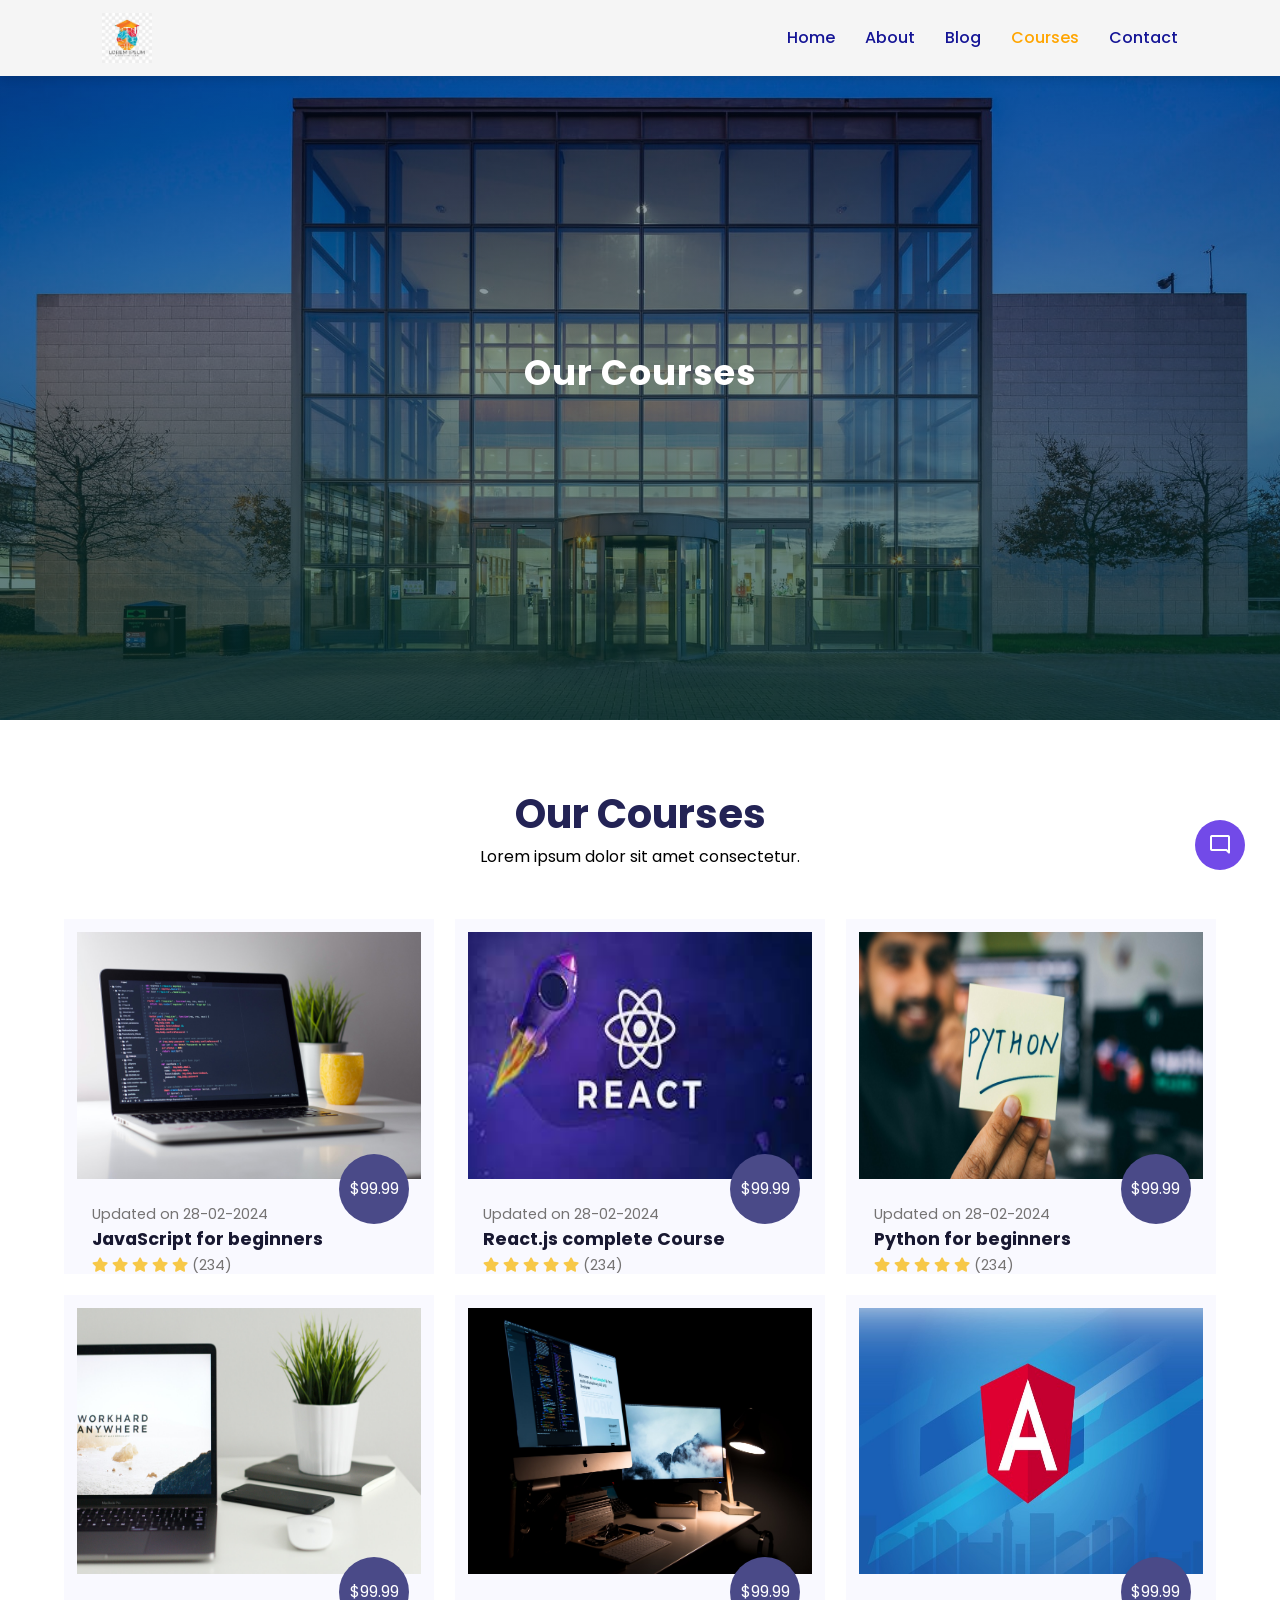
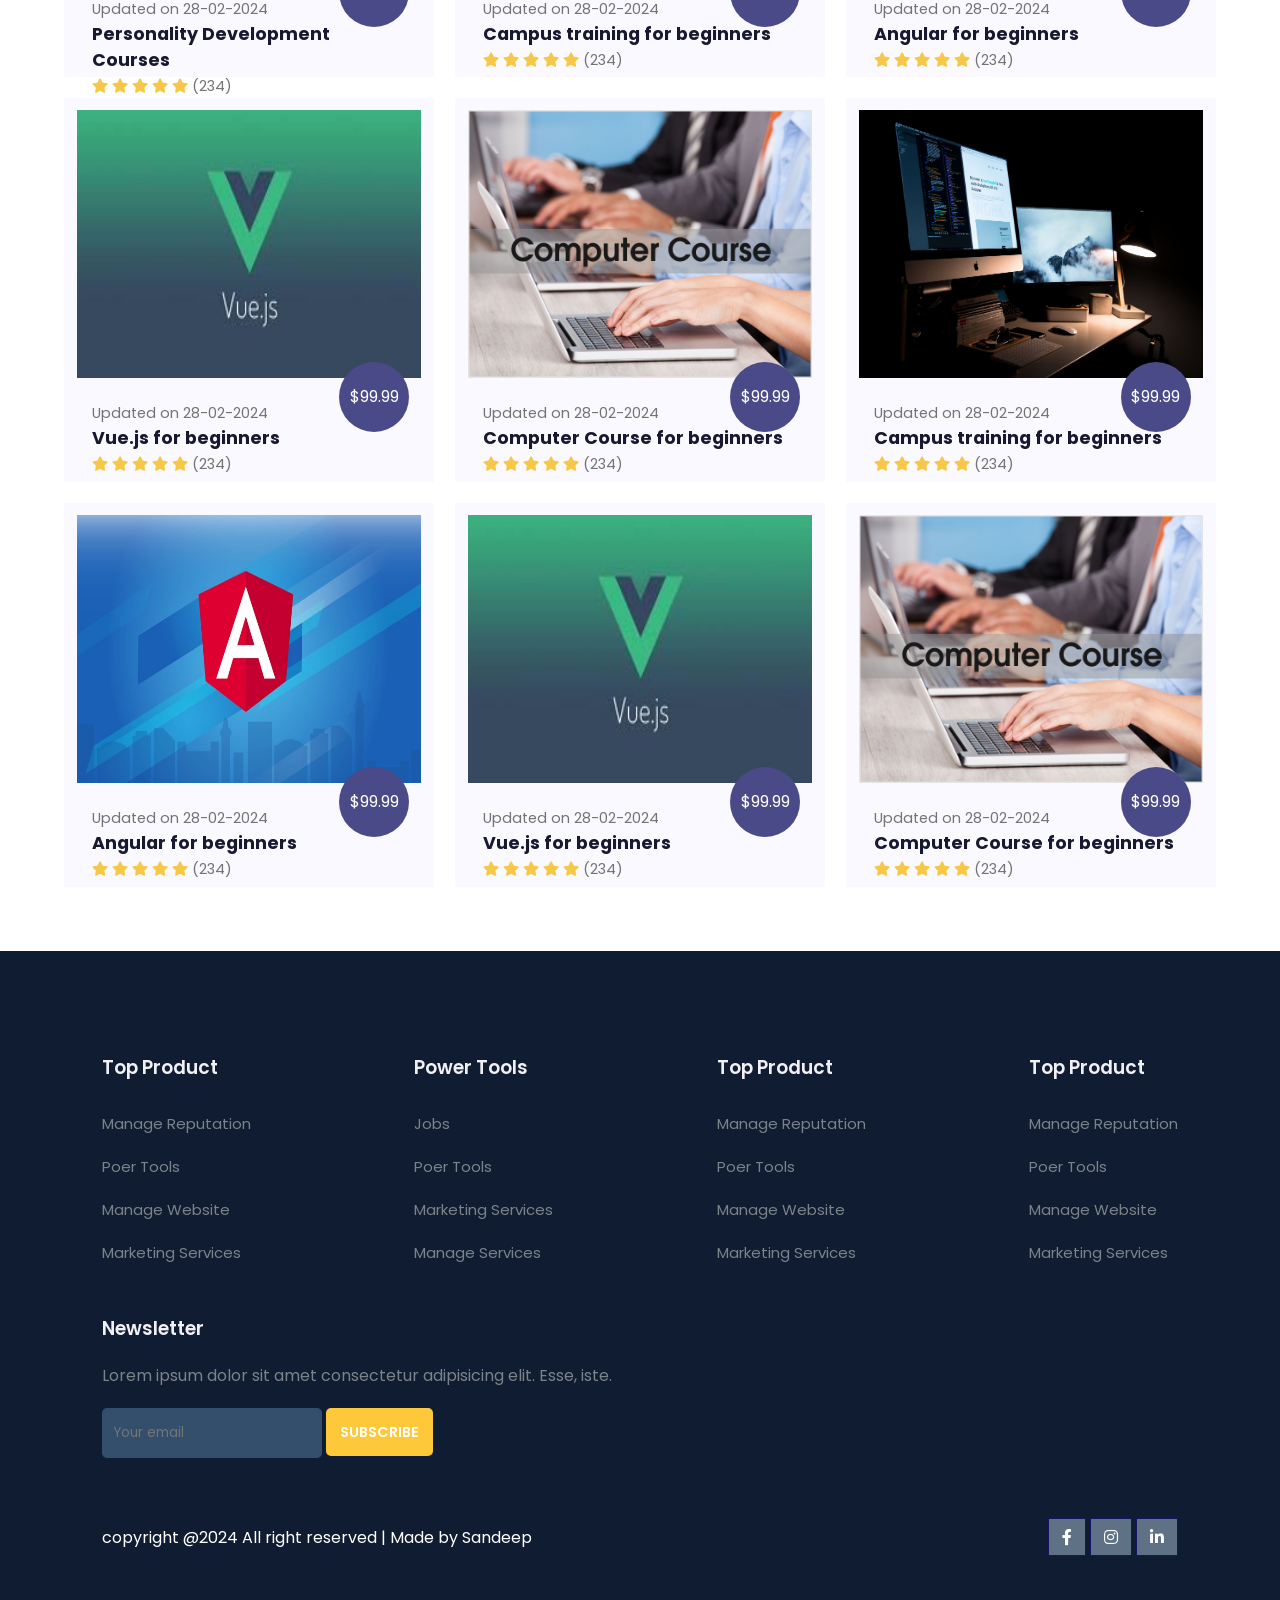
<file: course.html>
<!DOCTYPE html>
<html lang="en">
  <head>
    <meta name="viewport" content="width=device-width, initial-scale=1.0" />
    <meta charset="UTF-8" />
    <link rel="stylesheet" href="style.css" />
    <link href="img/favicon.jpg" rel="shortcut icon" />
    <link
      rel="stylesheet"
      href="https://fonts.googleapis.com/css2?family=Material+Symbols+Outlined:opsz,wght,FILL,GRAD@48,400,0,0"
    />
    <link
      rel="stylesheet"
      href="https://fonts.googleapis.com/css2?family=Material+Symbols+Rounded:opsz,wght,FILL,GRAD@48,400,1,0"
    />
    <link
      rel="stylesheet"
      href="https://pro.fontawesome.com/releases/v5.10.0/css/all.css"
    />

    <title>Our Courses</title>
  </head>
  <body>
    <!-- navigation  -->

    <nav>
      <img src="img/logo.jpeg" alt="#" srcset="" />
      <div class="navigation">
        <ul>
          <li><a href="/index.html">Home </a></li>
          <li><a href="/about.html">About </a></li>
          <li><a href="/blog.html">Blog </a></li>
          <li><a class="active" href="/course.html">Courses </a></li>
          <li><a href="/contact.html">Contact </a></li>
        </ul>
        <!-- <img id="menu-btn" src="./img/menu.png" alt=""> -->
      </div>
    </nav>
<!-- chatboat  -->

<button class="chatbot-toggler">
  <span class="material-symbols-rounded">mode_comment</span>
  <span class="material-symbols-outlined">close</span>
</button>
<div class="chatbot">
  <header>
    <h2>Chatbot</h2>
    <span class="close-btn material-symbols-outlined">close</span>
  </header>
  <ul class="chatbox">
    <li class="chat incoming">
      <span class="material-symbols-outlined">smart_toy</span>
      <p>Hi there 👋<br />How can I help you today?</p>
    </li>
  </ul>
  <div class="chat-input">
    <textarea
      placeholder="Enter a message..."
      spellcheck="false"
      required
    ></textarea>
    <span id="send-btn" class="material-symbols-rounded">send</span>
  </div>
</div>
    <section id="about-home">
        <h2>Our Courses</h2>
      </section>
  
      <section id="course">
        <h1>Our Courses</h1>
        <p>Lorem ipsum dolor sit amet consectetur.</p>
  
        <div class="course-box">

          <div class="courses">
            <img src="img/c1.jpg" alt="/" />
            <div class="details">
              <span>Updated on 28-02-2024</span>
              <h6>JavaScript for beginners</h6>
              <div class="star">
                <i class="fas fa-star"></i>
                <i class="fas fa-star"></i>
                <i class="fas fa-star"></i>
                <i class="fas fa-star"></i>
                <i class="fas fa-star"></i>
                <span>(234)</span>
              </div>
            </div>
            <div class="cost">$99.99</div>
          </div>
  
          <div class="courses">
            <img src="img/c2.jpeg" alt="/" />
            <div class="details">
              <span>Updated on 28-02-2024</span>
              <h6>React.js complete Course</h6>
              <div class="star">
                <i class="fas fa-star"></i>
                <i class="fas fa-star"></i>
                <i class="fas fa-star"></i>
                <i class="fas fa-star"></i>
                <i class="fas fa-star"></i>
                <span>(234)</span>
              </div>
            </div>
            <div class="cost">$99.99</div>
          </div>
  
          <div class="courses">
            <img src="img/c3.jpg" alt="/" />
            <div class="details">
              <span>Updated on 28-02-2024</span>
              <h6>Python for beginners</h6>
              <div class="star">
                <i class="fas fa-star"></i>
                <i class="fas fa-star"></i>
                <i class="fas fa-star"></i>
                <i class="fas fa-star"></i>
                <i class="fas fa-star"></i>
                <span>(234)</span>
              </div>
            </div>
            <div class="cost">$99.99</div>
          </div>
  
          <div class="courses">
            <img src="img/c4.jpg" alt="/" />
            <div class="details">
              <span>Updated on 28-02-2024</span>
              <h6>Personality Development Courses</h6>
              <div class="star">
                <i class="fas fa-star"></i>
                <i class="fas fa-star"></i>
                <i class="fas fa-star"></i>
                <i class="fas fa-star"></i>
                <i class="fas fa-star"></i>
                <span>(234)</span>
              </div>
            </div>
            <div class="cost">$99.99</div>
          </div>

          <div class="courses">
            <img src="img/c5.jpg" alt="/" />
            <div class="details">
              <span>Updated on 28-02-2024</span>
              <h6>Campus training for beginners</h6>
              <div class="star">
                <i class="fas fa-star"></i>
                <i class="fas fa-star"></i>
                <i class="fas fa-star"></i>
                <i class="fas fa-star"></i>
                <i class="fas fa-star"></i>
                <span>(234)</span>
              </div>
            </div>
            <div class="cost">$99.99</div>
          </div>

          <div class="courses">
            <img src="img/c6.jpg" alt="/" />
            <div class="details">
              <span>Updated on 28-02-2024</span>
              <h6>Angular for beginners</h6>
              <div class="star">
                <i class="fas fa-star"></i>
                <i class="fas fa-star"></i>
                <i class="fas fa-star"></i>
                <i class="fas fa-star"></i>
                <i class="fas fa-star"></i>
                <span>(234)</span>
              </div>
            </div>
            <div class="cost">$99.99</div>
          </div>

          <div class="courses">
            <img src="img/c7.jpeg" alt="/" />
            <div class="details">
              <span>Updated on 28-02-2024</span>
              <h6>Vue.js for beginners</h6>
              <div class="star">
                <i class="fas fa-star"></i>
                <i class="fas fa-star"></i>
                <i class="fas fa-star"></i>
                <i class="fas fa-star"></i>
                <i class="fas fa-star"></i>
                <span>(234)</span>
              </div>
            </div>
            <div class="cost">$99.99</div>
          </div>

          <div class="courses">
            <img src="img/c8.jpg" alt="/" />
            <div class="details">
              <span>Updated on 28-02-2024</span>
              <h6>Computer Course for beginners</h6>
              <div class="star">
                <i class="fas fa-star"></i>
                <i class="fas fa-star"></i>
                <i class="fas fa-star"></i>
                <i class="fas fa-star"></i>
                <i class="fas fa-star"></i>
                <span>(234)</span>
              </div>
            </div>
            <div class="cost">$99.99</div>
          </div>

          <div class="courses">
            <img src="img/c5.jpg" alt="/" />
            <div class="details">
              <span>Updated on 28-02-2024</span>
              <h6>Campus training for beginners</h6>
              <div class="star">
                <i class="fas fa-star"></i>
                <i class="fas fa-star"></i>
                <i class="fas fa-star"></i>
                <i class="fas fa-star"></i>
                <i class="fas fa-star"></i>
                <span>(234)</span>
              </div>
            </div>
            <div class="cost">$99.99</div>
          </div>

          <div class="courses">
            <img src="img/c6.jpg" alt="/" />
            <div class="details">
              <span>Updated on 28-02-2024</span>
              <h6>Angular for beginners</h6>
              <div class="star">
                <i class="fas fa-star"></i>
                <i class="fas fa-star"></i>
                <i class="fas fa-star"></i>
                <i class="fas fa-star"></i>
                <i class="fas fa-star"></i>
                <span>(234)</span>
              </div>
            </div>
            <div class="cost">$99.99</div>
          </div>

          <div class="courses">
            <img src="img/c7.jpeg" alt="/" />
            <div class="details">
              <span>Updated on 28-02-2024</span>
              <h6>Vue.js for beginners</h6>
              <div class="star">
                <i class="fas fa-star"></i>
                <i class="fas fa-star"></i>
                <i class="fas fa-star"></i>
                <i class="fas fa-star"></i>
                <i class="fas fa-star"></i>
                <span>(234)</span>
              </div>
            </div>
            <div class="cost">$99.99</div>
          </div>

          <div class="courses">
            <img src="img/c8.jpg" alt="/" />
            <div class="details">
              <span>Updated on 28-02-2024</span>
              <h6>Computer Course for beginners</h6>
              <div class="star">
                <i class="fas fa-star"></i>
                <i class="fas fa-star"></i>
                <i class="fas fa-star"></i>
                <i class="fas fa-star"></i>
                <i class="fas fa-star"></i>
                <span>(234)</span>
              </div>
            </div>
            <div class="cost">$99.99</div>
          </div>

        </div>
      </section>
  
      <!-- Footer -->
      <footer>
        <div class="footer-col">
          <h3>Top Product</h3>
          <li>Manage Reputation</li>
          <li>Poer Tools</li>
          <li>Manage Website</li>
          <li>Marketing Services</li>
        </div>
        <div class="footer-col">
          <h3>Power Tools</h3>
          <li>Jobs</li>
          <li>Poer Tools</li>
          <li>Marketing Services</li>
          <li>Manage Services</li>
        </div>
        <div class="footer-col">
          <h3>Top Product</h3>
          <li>Manage Reputation</li>
          <li>Poer Tools</li>
          <li>Manage Website</li>
          <li>Marketing Services</li>
        </div>
        <div class="footer-col">
          <h3>Top Product</h3>
          <li>Manage Reputation</li>
          <li>Poer Tools</li>
          <li>Manage Website</li>
          <li>Marketing Services</li>
        </div>
        <div class="footer-col">
          <h3>Newsletter</h3>
          <p>
            Lorem ipsum dolor sit amet consectetur adipisicing elit. Esse, iste.
          </p>
          <div class="subscribe">
            <input type="text" placeholder="Your email" />
            <a href="" class="yellow">SUBSCRIBE</a>
          </div>
        </div>
  
        <div class="copyright">
          <p>copyright @2024 All right reserved | Made by Sandeep</p>
          <div class="pro-links">
            <i class="fab fa-facebook-f"></i>
            <i class="fab fa-instagram"></i>
            <i class="fab fa-linkedin-in"></i>
          </div>
        </div>
      </footer>
  </body>
  <script src="./js/chatboat.js"></script>
</html>
</file>
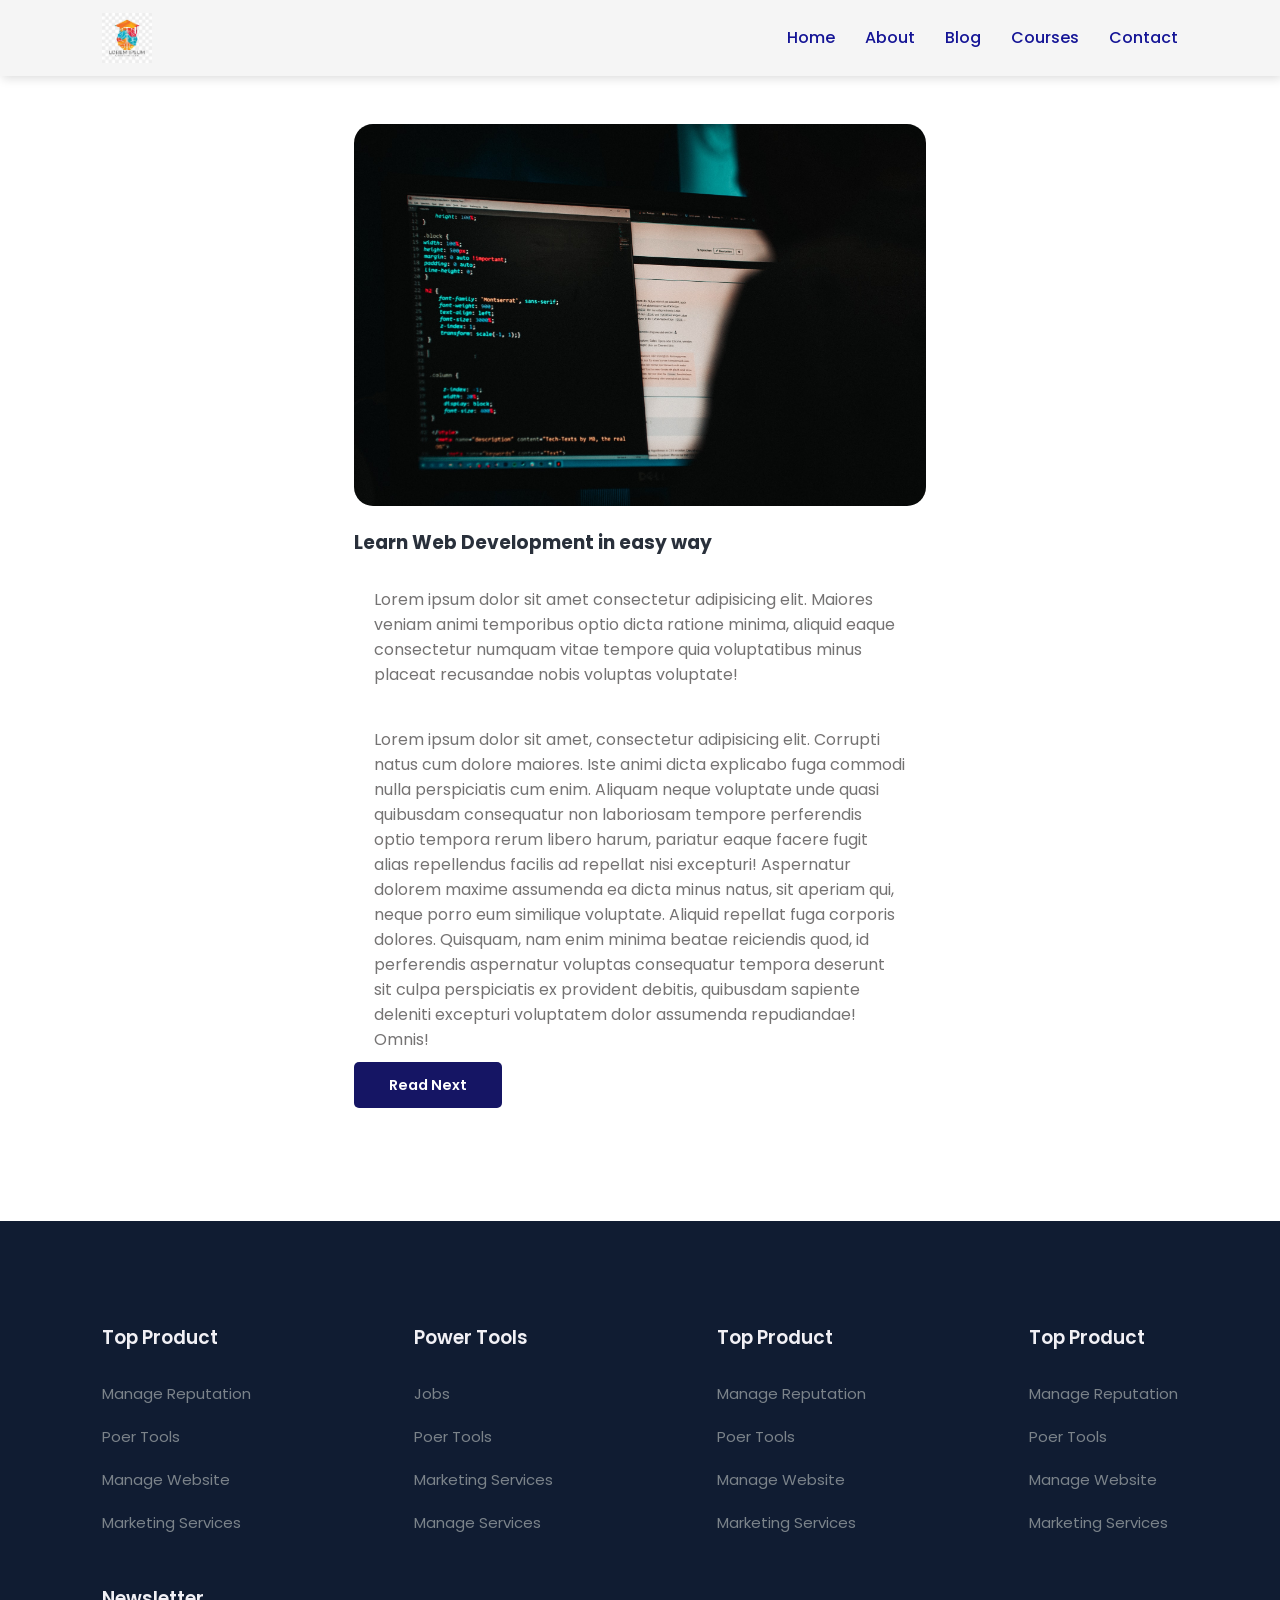
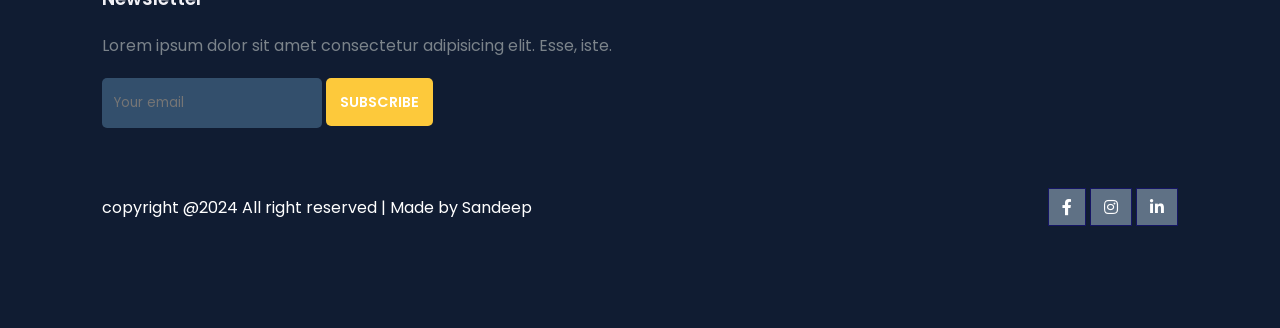
<file: post.html>
<!DOCTYPE html>
<html lang="en">
  <head>
    <meta name="viewport" content="width=device-width, initial-scale=1.0" />
    <meta charset="UTF-8" />
    <link rel="stylesheet" href="style.css" />
    <link href="img/favicon.jpg" rel="shortcut icon" />
    <link
      rel="stylesheet"
      href="https://fonts.googleapis.com/css2?family=Material+Symbols+Outlined:opsz,wght,FILL,GRAD@48,400,0,0"
    />
    <link
      rel="stylesheet"
      href="https://fonts.googleapis.com/css2?family=Material+Symbols+Rounded:opsz,wght,FILL,GRAD@48,400,1,0"
    />
    <link
      rel="stylesheet"
      href="https://pro.fontawesome.com/releases/v5.10.0/css/all.css"
    />

    <title>Our Courses</title>
  </head>
  <body>
    <!-- navigation  -->

    <nav>
      <img src="img/logo.jpeg" alt="#" srcset="" />
      <div class="navigation">
        <ul>
          <li><a href="/index.html">Home </a></li>
          <li><a href="/about.html">About </a></li>
          <li><a class="" href="/blog.html">Blog </a></li>
          <li><a href="/course.html">Courses </a></li>
          <li><a href="/contact.html">Contact </a></li>
        </ul>
        <!-- <img id="menu-btn" src="./img/menu.png" alt=""> -->
      </div>
    </nav>

    <!-- post  -->
    <section id="blog-container">
      <div class="blogs">
        <div class="post">
          <img src="./img/b1.jpg" alt="" />
          <h3>Learn Web Development in easy way</h3>
          <p>
            Lorem ipsum dolor sit amet consectetur adipisicing elit. Maiores
            veniam animi temporibus optio dicta ratione minima, aliquid eaque
            consectetur numquam vitae tempore quia voluptatibus minus placeat
            recusandae nobis voluptas voluptate!
          </p>

          <p>
            Lorem ipsum dolor sit amet, consectetur adipisicing elit. Corrupti
            natus cum dolore maiores. Iste animi dicta explicabo fuga commodi
            nulla perspiciatis cum enim. Aliquam neque voluptate unde quasi
            quibusdam consequatur non laboriosam tempore perferendis optio
            tempora rerum libero harum, pariatur eaque facere fugit alias
            repellendus facilis ad repellat nisi excepturi! Aspernatur dolorem
            maxime assumenda ea dicta minus natus, sit aperiam qui, neque porro
            eum similique voluptate. Aliquid repellat fuga corporis dolores.
            Quisquam, nam enim minima beatae reiciendis quod, id perferendis
            aspernatur voluptas consequatur tempora deserunt sit culpa
            perspiciatis ex provident debitis, quibusdam sapiente deleniti
            excepturi voluptatem dolor assumenda repudiandae! Omnis!
          </p>
          <a href="#">Read Next</a>
        </div>
      </div>
    </section>

    <!-- Footer -->
    <footer>
      <div class="footer-col">
        <h3>Top Product</h3>
        <li>Manage Reputation</li>
        <li>Poer Tools</li>
        <li>Manage Website</li>
        <li>Marketing Services</li>
      </div>
      <div class="footer-col">
        <h3>Power Tools</h3>
        <li>Jobs</li>
        <li>Poer Tools</li>
        <li>Marketing Services</li>
        <li>Manage Services</li>
      </div>
      <div class="footer-col">
        <h3>Top Product</h3>
        <li>Manage Reputation</li>
        <li>Poer Tools</li>
        <li>Manage Website</li>
        <li>Marketing Services</li>
      </div>
      <div class="footer-col">
        <h3>Top Product</h3>
        <li>Manage Reputation</li>
        <li>Poer Tools</li>
        <li>Manage Website</li>
        <li>Marketing Services</li>
      </div>
      <div class="footer-col">
        <h3>Newsletter</h3>
        <p>
          Lorem ipsum dolor sit amet consectetur adipisicing elit. Esse, iste.
        </p>
        <div class="subscribe">
          <input type="text" placeholder="Your email" />
          <a href="" class="yellow">SUBSCRIBE</a>
        </div>
      </div>

      <div class="copyright">
        <p>copyright @2024 All right reserved | Made by Sandeep</p>
        <div class="pro-links">
          <i class="fab fa-facebook-f"></i>
          <i class="fab fa-instagram"></i>
          <i class="fab fa-linkedin-in"></i>
        </div>
      </div>
    </footer>
  </body>
</html>
</file>
<file: style.css>
@import url("https://fonts.googleapis.com/css2?family=Poppins:wght@400;500;600&display=swap");

* {
  margin: 0;
  padding: 0;
  box-sizing: border-box;
  font-family: "Poppins", sans-serif;
}

body {
  font-family: "Poppins", sans-serif;
}

/* Global Tags */

h1 {
  font-size: 2.5rem;
  font-weight: 700;
  color: rgb(35, 35, 85);
}

span {
  font-size: 0.9rem;
  color: #757373;
}

h6 {
  font-size: 1.1rem;
  color: rgb(24, 24, 49);
}

/* Navigation */
nav {
  display: flex;
  flex-direction: row;
  justify-content: space-between;
  padding: 1vw 8vw;
  align-items: center;
  position: fixed;
  width: 100%;
  background-color: whitesmoke;
  box-shadow: 2px 2px 10px rgba(0, 0, 0, 0.15);
  z-index: 999;
}
nav img {
  width: 50px;
  cursor: pointer;
}
nav .navigation {
  display: flex;
}
#menu-btn {
  width: 30px;
  height: 30px;
}
nav .navigation ul {
  display: flex;
  justify-content: flex-end;
  align-items: center;
}
nav .navigation ul li {
  list-style: none;
  margin-left: 30px;
}
nav .navigation ul li a {
  text-decoration: none;
  color: rgb(21, 21, 150);
  font-size: 16px;
  font-weight: 500;
  transition: 0.3s;
}
nav .navigation ul li a.active,
nav .navigation ul li a:hover {
  color: orange;
}

/* chatboat  */
.chatbot-toggler {
  position: fixed;
  bottom: 30px;
  right: 35px;
  outline: none;
  border: none;
  height: 50px;
  width: 50px;
  display: flex;
  cursor: pointer;
  align-items: center;
  justify-content: center;
  border-radius: 50%;
  background: #724ae8;
  transition: all 0.2s ease;
}
body.show-chatbot .chatbot-toggler {
  transform: rotate(90deg);
}
.chatbot-toggler span {
  color: #fff;
  position: absolute;
}
.chatbot-toggler span:last-child,
body.show-chatbot .chatbot-toggler span:first-child {
  opacity: 0;
}
body.show-chatbot .chatbot-toggler span:last-child {
  opacity: 1;
}
.chatbot {
  position: fixed;
  right: 35px;
  bottom: 90px;
  width: 420px;
  background: #fff;
  border-radius: 15px;
  overflow: hidden;
  opacity: 0;
  pointer-events: none;
  transform: scale(0.5);
  transform-origin: bottom right;
  box-shadow: 0 0 128px 0 rgba(0, 0, 0, 0.1),
    0 32px 64px -48px rgba(0, 0, 0, 0.5);
  transition: all 0.1s ease;
  z-index: 999;
}
body.show-chatbot .chatbot {
  opacity: 1;
  pointer-events: auto;
  transform: scale(1);
}
.chatbot header {
  padding: 16px 0;
  position: relative;
  text-align: center;
  color: #fff;
  background: #724ae8;
  box-shadow: 0 2px 10px rgba(0, 0, 0, 0.1);
}
.chatbot header span {
  position: absolute;
  right: 15px;
  top: 50%;
  display: none;
  cursor: pointer;
  transform: translateY(-50%);
}
header h2 {
  font-size: 1.4rem;
}
.chatbot .chatbox {
  overflow-y: auto;
  height: 510px;
  padding: 30px 20px 100px;
}
.chatbot :where(.chatbox, textarea)::-webkit-scrollbar {
  width: 6px;
}
.chatbot :where(.chatbox, textarea)::-webkit-scrollbar-track {
  background: #fff;
  border-radius: 25px;
}
.chatbot :where(.chatbox, textarea)::-webkit-scrollbar-thumb {
  background: #ccc;
  border-radius: 25px;
}
.chatbox .chat {
  display: flex;
  list-style: none;
}
.chatbox .outgoing {
  margin: 20px 0;
  justify-content: flex-end;
}
.chatbox .incoming span {
  width: 32px;
  height: 32px;
  color: #fff;
  cursor: default;
  text-align: center;
  line-height: 32px;
  align-self: flex-end;
  background: #724ae8;
  border-radius: 4px;
  margin: 0 10px 7px 0;
}
.chatbox .chat p {
  white-space: pre-wrap;
  padding: 12px 16px;
  border-radius: 10px 10px 0 10px;
  max-width: 75%;
  color: #fff;
  font-size: 0.95rem;
  background: #724ae8;
}
.chatbox .incoming p {
  border-radius: 10px 10px 10px 0;
}
.chatbox .chat p.error {
  color: #721c24;
  background: #f8d7da;
}
.chatbox .incoming p {
  color: #000;
  background: #f2f2f2;
}
.chatbot .chat-input {
  display: flex;
  gap: 5px;
  position: absolute;
  bottom: 0;
  width: 100%;
  background: #fff;
  padding: 3px 20px;
  border-top: 1px solid #ddd;
}
.chat-input textarea {
  height: 55px;
  width: 100%;
  border: none;
  outline: none;
  resize: none;
  max-height: 180px;
  padding: 15px 15px 15px 0;
  font-size: 0.95rem;
}
.chat-input span {
  align-self: flex-end;
  color: #724ae8;
  cursor: pointer;
  height: 55px;
  display: flex;
  align-items: center;
  visibility: hidden;
  font-size: 1.35rem;
}
.chat-input textarea:valid ~ span {
  visibility: visible;
}
/* Home */

#home {
  background-image: linear-gradient(rgba(9, 5, 54, 0.3), rgba(5, 54, 46, 0.7)),
    url("./img/back2.jpg");
  width: 100%;
  height: 100vh;
  background-size: cover;
  background-position: center;
  display: flex;
  flex-direction: column;
  justify-content: center;
  align-items: center;
  text-align: center;
  padding-top: 40px;
}

#home h2 {
  color: white;
  font-size: 2.5rem;
  letter-spacing: 1px;
}
#home p {
  width: 50%;
  color: #fff;
  font-size: 0.9rem;
  line-height: 25px;
}
#home .btn {
  margin-top: 35px;
}

#home a {
  text-decoration: none;
  font-size: 0.9rem;
  padding: 30px 35px;
  background-color: white;
  font-weight: 600;
  border-radius: 5px;
}

#home a.blue {
  color: #fff;
  background: rgba(21, 21, 100);
  transition: 0.3s;
}
#home a.blue:hover {
  color: rgba(21, 21, 100);
  background: #fff;
}

#home a.yellow {
  color: #fff;
  background: #fdc93b;
  transition: 0.3s;
}
#home a.yellow:hover {
  color: rgba(21, 21, 100);
  background: #fff;
}

/* features */

#features {
  padding: 5vw 8vw 0 8vw;
  text-align: center;
}

#features .feature-base {
  display: grid;
  grid-template-columns: repeat(auto-fit, minmax(320px, 1fr));
  grid-gap: 1.3rem;
  margin-top: 50px;
}

.feature-box {
  margin: 4px;
  padding: 5px;
}

#features .feature-box {
  background-color: #f9f9ff;
  text-align: center;
  padding: 4px;
}

#features .feature-box i {
  font-size: 2.3rem;
  color: rgb(44, 44, 80);
}

#features .feature-box h3 {
  font-size: 1.2rem;
  font-weight: 600;
  color: rgb(46, 46, 59);
  padding: 13px 0 7px 0;
}
#features .feature-box p {
  font-size: 1rem;
  font-weight: 400;
  color: rgb(70, 70, 87);
}

/* course */
#course {
  padding: 5vw 5vw 5vw 5vw;
  text-align: center;
}
#course .course-box {
  display: grid;
  grid-template-columns: repeat(auto-fit, minmax(320px, 1fr));
  grid-gap: 1.3rem;
  margin-top: 50px;
}
#course .courses {
  padding: 1vw 1vw 0 1vw;
  text-align: start;
  background-color: #f9f9ff;
  height: 100%;
  position: relative;
}

#course .courses img {
  width: 100%;
  height: 72%;
  background-size: cover;
  background-position: center;
}

#course .courses .details {
  padding: 15px 15px 15px 15px;
}

#course .courses .details i {
  color: #f7c848;
  font-size: 0.9rem;
}
#course .courses .cost {
  background-color: rgb(74, 74, 136);
  color: #fff;
  line-height: 70px;
  height: 70px;
  width: 70px;
  text-align: center;
  border-radius: 50%;
  position: absolute;
  right: 25px;
  bottom: 50px;
}

/* Testimonials  */
.card-list {
  display: grid;
  padding: 5vw 5vw 5vw 5vw;
  grid-template-columns: repeat(auto-fill, minmax(300px, 1fr));
  max-width: 1250px;
  margin: 24px auto;

  gap: 20px;
  background: #ecececdb;
}
.card-list .card-item {
  background: #fff;
  padding: 26px;
  border-radius: 8px;
  box-shadow: 0px 5px 10px rgba(0, 0, 0, 0.04);
  list-style: none;
  cursor: pointer;
  text-decoration: none;
  border: 2px solid transparent;
  transition: border 0.5s ease;
}
.card-list .card-item:hover {
  border: 2px solid #000;
}
.card-list .card-item img {
  width: 100%;
  aspect-ratio: 16/9;
  border-radius: 8px;
  object-fit: cover;
}
.card-list span {
  display: inline-block;
  background: #f7dff5;
  margin-top: 32px;
  padding: 8px 15px;
  font-size: 0.75rem;
  border-radius: 50px;
  font-weight: 600;
}
.card-item h3 {
  color: #000;
  font-size: 1.438rem;
  margin-top: 28px;
  font-weight: 600;
}
.card-item .arrow {
  display: flex;
  align-items: center;
  justify-content: center;
  transform: rotate(-35deg);
  height: 40px;
  width: 40px;
  color: #000;
  border: 1px solid #000;
  border-radius: 50%;
  margin-top: 40px;
  transition: 0.2s ease;
}
/* registration */

#registration {
  margin-top: 10px;
  padding: 6vw 8vw 6vw 8vw;
  background-image: linear-gradient(
      rgba(99, 112, 168, 0.5),
      rgba(81, 91, 233, 0.5)
    ),
    url("img/signup.jpg");
  width: 100%;
  height: 100%;
  background-size: cover;
  background-position: center;
  display: flex;
  justify-content: space-between;
  align-items: center;
}

#registration .reminder {
  color: #fff;
}

#registration .reminder h1 {
  color: #fff;
}
#registration .reminder .time {
  display: flex;
  margin-top: 40px;
}
#registration .reminder .time .date {
  text-align: center;
  padding: 13px 33px;
  background-color: rgba(255, 255, 255, 0.25);
  backdrop-filter: blur(4px);
  box-shadow: 0 8px 32px 0 rgba(31, 38, 135, 0.37);
  border-radius: 5px;
  margin: 0 5px 10px 5px;
  border: 1px solid rgba(255, 255, 255, 0.18);
  font-size: 1.1rem;
  font-weight: 600;
  color: black;
}

#registration .form {
  background: #fff;
  border-radius: 8px;
  display: flex;
  flex-direction: column;
  padding: 40px;
  box-shadow: 0 8px 32px 0 rgba(31, 38, 135, 0.37);
}

#registration .form input {
  border-radius: 5px;
  margin: 15px;
  padding: 15px 10px;
  border: 1px solid rgb(84, 40, 241);
  outline: none;
}

#registration .form input ::placeholder {
  color: #413c3c;
  font-weight: 500;
  /* font-size: 0.9rem; */
}
#registration .form .btn {
  margin-top: 20px;
  margin-left: 15px;
}

#registration a.yellow {
  text-decoration: none;
  font-size: 0.9rem;
  padding: 18px 15px;
  /* background-color: white; */
  font-weight: 600;
  border-radius: 5px;
  color: #fff;
  background: #fdc93b;
  transition: 0.3s;
}
#registration a.yellow:hover {
  color: rgba(21, 21, 100);
  background: #fff;
}

/* experts */

#experts {
  padding: 5vw 5vw 5vw 5vw;
  text-align: center;
}
#experts .expert-box {
  display: grid;
  grid-template-columns: repeat(auto-fit, minmax(320px, 1fr));
  grid-gap: 1.3rem;
  margin-top: 50px;
}

#experts .expert-box .profile {
  background-color: #fafaf1;
  padding: 15px 15px 15px 15px;
}

.inline {
  display: flex;
  justify-content: space-evenly;
  align-items: flex-start;
  flex-wrap: wrap;
}
.pro-links {
  margin-top: 10px;
}
.pro-links i {
  padding: 10px 13px;
  border: 1px solid rgb(21, 21, 100);
  cursor: pointer;
  transition: 0.3s ease;
}
.pro-links i:hover {
  background: rgb(21, 21, 100);
  color: #fff;
  border: 1px solid rgb(21, 21, 100);
  cursor: pointer;
}

/* footer */

footer {
  padding: 8vw;
  background-color: #101c32;
  display: flex;
  justify-content: space-between;
  align-items: flex-start;
  flex-wrap: wrap;
}
footer .footer-col {
  padding-bottom: 40px;
}
footer h3 {
  color: rgb(241, 240, 245);
  font-weight: 600;
  padding-bottom: 20px;
}

footer li {
  list-style: none;
  color: #7b838a;
  padding: 10px 0;
  font-size: 15px;
  cursor: pointer;
  transition: 0.3s ease;
}

footer li:hover {
  color: rgb(241, 240, 245);
}

footer p {
  color: #7b838a;
}
footer .subscribe {
  margin-top: 20px;
}
footer input {
  width: 220px;
  border-radius: 5px;
  padding: 15px 12px;
  background: #334f6c;
  border: none;
  outline: none;
  color: #fff;
}
footer .subscribe a {
  text-decoration: none;
  font-size: 0.9rem;
  padding: 14px 14px;
  background-color: white;
  font-weight: 600;
  border-radius: 5px;
}

footer a.yellow {
  color: #fff;
  background: #fdc93b;
  transition: 0.3s;
}
footer a.yellow:hover {
  color: rgba(21, 21, 100);
  background: #fff;
}

footer .copyright {
  margin-top: 20px;
  display: flex;
  justify-content: space-between;
  align-items: center;
  width: 100%;
  flex-wrap: wrap;
}
footer .copyright p {
  color: white;
}
footer .copyright .pro-links {
  margin-top: 0px;
}
footer .copyright .pro-links i {
  background-color: #5f7185;
  color: #fff;
}
footer .copyright .pro-links i:hover {
  background-color: #fdc93b;
  color: #2c2c2c;
}
/* About */
#about-home {
  background-image: linear-gradient(rgba(9, 5, 54, 0.3), rgba(5, 54, 46, 0.7)),
    url("./img/back1.jpg");
  width: 100%;
  height: 80vh;
  background-size: cover;
  background-position: center;
  display: flex;
  flex-direction: column;
  justify-content: center;
  align-items: center;
  text-align: center;
  padding-top: 40px;
}

#about-home h2 {
  color: white;
  font-size: 2.2rem;
  letter-spacing: 1px;
}

#about-container {
  display: flex;
  align-items: center;
  padding: 5vw 5vw 2vw 5vw;
}

#about-container .about-img {
  width: 60%;
  padding-right: 60px;
}

#about-container .about-img img {
  width: 100%;
}
#about-container .about-text {
  width: 40%;
}
#about-container .about-text h2 {
  color: #29303b;
  padding-bottom: 15px;
}
#about-container .about-text p {
  color: #686f7a;
  font-weight: 300;
}

#about-container .about-text .about-fea {
  display: flex;
  justify-content: space-between;
  align-items: flex-start;
  margin-top: 30px;
}
#about-container .about-text .about-fea img {
  width: 50px;
  background-size: cover;
  background-position: center;
  margin-right: 20px;
}

#about-container .about-text .about-fea .fe-text {
  width: 90%;
}
#about-container .about-text .about-fea .fe-text h5 {
  font-size: 30px;
}

#trust {
  text-align: center;
  padding: 5vw;
}

#trust .trust-img {
  margin-top: 60px;
  display: flex;
  justify-content: space-between;
  align-items: center;
}

#trust .trust-img img {
  width: 90px;
  height: auto;
}

/* Blog */
#blog-container {
  display: flex;
  align-items: flex-start;
  justify-content: space-around;
  padding: 5vw;
}

#blog-container .blogs {
  width: 60%;
}
#blog-container .blogs img {
  width: 100%;
  border-radius: 19px;
}

#blog-container .blogs .post {
  padding: 60px;
}

#blog-container .blogs .post h3 {
  color: #29303b;
  padding: 15px 0 10px 0;
}
#blog-container .blogs .post p {
  color: #757373;
  padding: 20px;
}
#blog-container .blogs .post a {
  text-decoration: none;
  font-size: 0.9rem;
  padding: 13px 35px;
  background-color: rgb(21, 21, 100);
  color: #fff;
  border-radius: 5px;
  font-weight: 600;
}

#blog-container .categories {
  width: 30%;
}

#blog-container .categories h2 {
  padding-bottom: 7px;
}

#blog-container .categories a {
  text-decoration: none;
  color: #757373;
  font-weight: 500;
  line-height: 45px;
}

#blog-container .blogpost {
  width: 60%;
  margin: 10;
}

#blog-container .blogpost p {
  text-align: justify;
  padding-bottom: 60%;
}
/* Course_inner */

/* contact */

#contact {
  padding: 5vw;
  display: flex;
  justify-content: space-between;
  align-items: flex-start;
}

#contact .getIn {
  width: 350px;
}

#contact .getIn h2 {
  color: #2c234d;
  font-size: 30px;
  font-weight: 800;
  line-height: 0.8;
  margin-bottom: 16px;
}

#contact .getIn p {
  color: #686875;
  line-height: 24px;
  margin-bottom: 33px;
  padding-bottom: 25px;
  border-bottom: 1px solid #e5e4ed;
}

#contact .getIn h3 {
  color: #2c234d;
  font-size: 16px;
  font-weight: 600;
  line-height: 26px;
  margin-bottom: 15px;
}

#contact .getIn .getin-details div {
  display: flex;
}
#contact .getIn .getin-details div .get {
  font-size: 60px;
  line-height: 22px;
  color: #5838fc;
  margin-right: 20px;
}

#contact .getIn .getin-details div p {
  font-size: 14px;
  border-bottom: none;
  line-height: 22px;
  margin-bottom: 15px;
}

#contact .getIn .getin-details .pro-links i {
  margin: 8px;
}
#contact .form {
  width: 60%;
  background-color: #f7f6fa;
  padding: 40px;
  border-radius: 10px;
}

#contact .form h4 {
  font-size: 24px;
  color: #2c234d;
  line-height: 30px;
  margin-bottom: 8px;
}

#contact .form p {
  color: #686875;
  line-height: 24px;
  padding-bottom: 25px;
}

#contact .form .form-row {
  display: flex;
  justify-content: space-between;
  width: 100%;
}

#contact .form .form-row input {
  width: 48%;
  font-size: 14px;
  font-weight: 400;
  border-radius: 3px;
  border: none;
  background: #fff;
  color: #7e7c87;
  outline: none;
  padding: 20px 30px;
  margin-bottom: 20px;
}

#contact .form .form-col input,
#contact .form .form-col textarea {
  width: 100%;
  font-size: 14px;
  font-weight: 400;
  border-radius: 3px;
  border: none;
  background: #fff;
  color: #7e7c87;
  outline: none;
  padding: 20px 30px;
  margin-bottom: 20px;
}

#contact .form button {
  font-size: 0.9rem;
  padding: 13px 25px;
  background: rgb(21, 21, 100);
  border-radius: 5px;
  outline: none;
  border: none;
  font-weight: 600;
  cursor: pointer;
  color: #fff;
}

#map {
  width: 100%;
  height: 70vh;
  margin-bottom: 8vw;
}
#map iframe {
  width: 100%;
  height: 100%;
}


.container-client {
  width: 100%;
  height: 100vh;
  color: white;
  display: flex;
  align-items: center;
  flex-direction: column;
  justify-content: center;
  background-color: #090921;
}

h2 {
  font-size: 2rem;
  margin-bottom: 1rem;
  text-align: center;
}

.description {
  text-align: center;
  width: 43%;
}

.clientImage {
  display: flex;
  flex-direction: row;
  align-items: center;
}

.clientImage span {
  margin-left: 10px;
}

.clientImage img {
  width: 40px;
}

.reviewSection {
  padding: 1rem;
  display: flex;
  flex-wrap: wrap;
  align-items: center;
  justify-content: space-around;
}

.reviewItem {
  width: 300px;
  padding: 10px;
  margin: 1rem;
  cursor: pointer;
  border-radius: 10px;
  background-color: #10102a;
  border: 1px solid #10102a;
  transition: all .2s linear;
}

.reviewItem:hover {
  border-color: aqua;
  transform: scale(1.01);
  background-color: #090921;
  box-shadow: 0 0px 5px 0px #cbc0c0;
}

.top {
  margin-bottom: 1rem;
  display: flex;
  flex-direction: row;
  align-items: center;
  justify-content: space-between;
}

.top ul {
  display: flex;
  list-style: none;
}

.top ul li {
  padding-left: 4px;
}

article p {
  font-size: 15px;
  font-weight: 100;
  margin-bottom: 1rem;
  font-family: system-ui;
}





/* responsive */

@media (max-width: 768px) {
  nav {
    padding: 15px 20px;
  }
  #registration {
    margin-top: 10px;
    padding: 20vw 1vw 5vw 0vw;
    width: 100%;
    height: 100%;
    background-size: cover;
    background-position: center;
    display: flex;
    justify-content: space-between;
    align-items: start;
  }
}

/* about  */
#about-container {
  padding: 5vw 4vw 2vw 4vw;
}
@media (max-width: 475px) {
}
</file>
